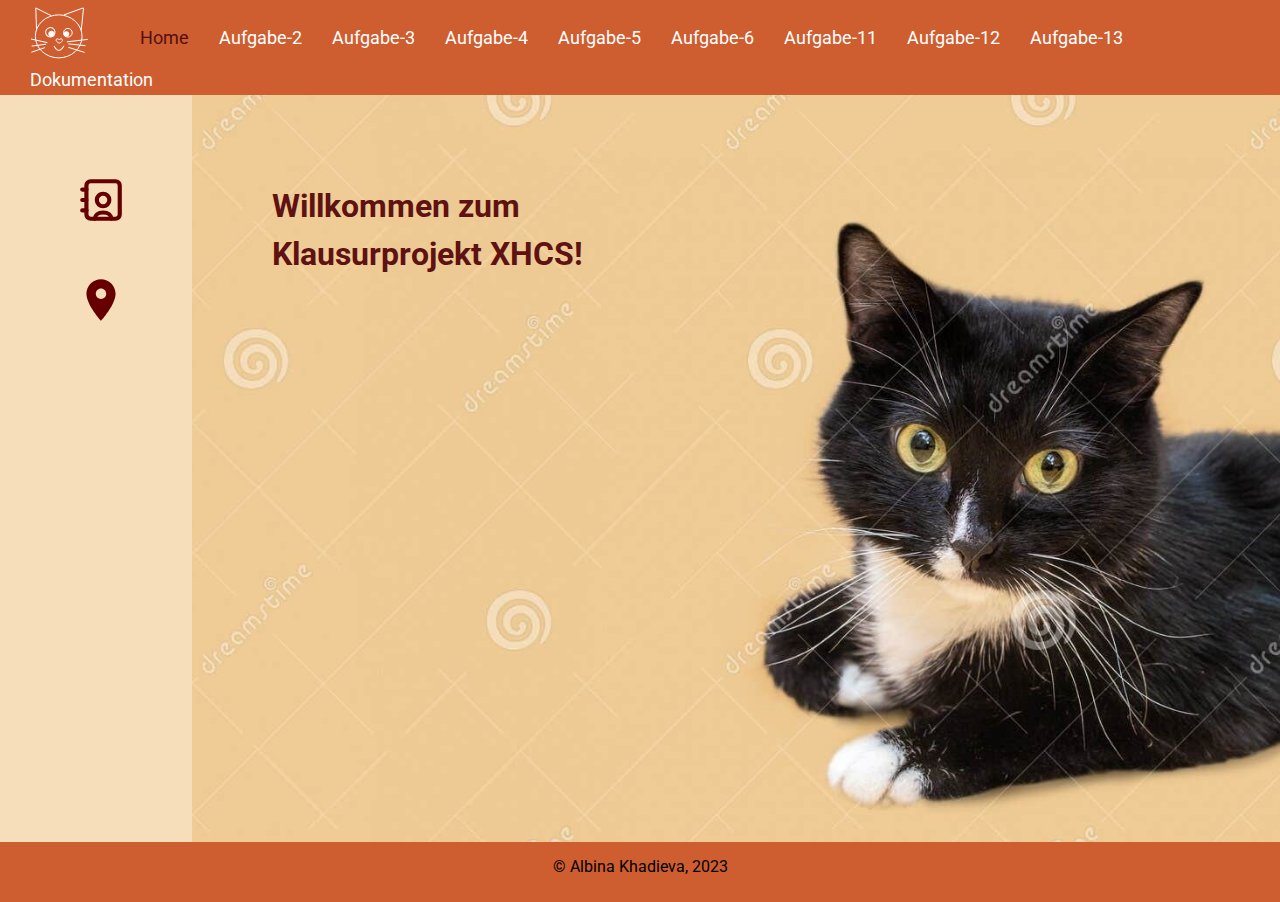
<file: index.html>
<!DOCTYPE html>
<html lang="de">
<head>
    <meta charset="UTF-8">
    <meta name="viewport" content="width=device-width, initial-scale=1.0">
    <meta name="description" content="Klausurprojekt XHCS">
    <meta name="author" content="Albina Khadieva">
    <meta name="copyright" content="Albina Khadieva">
    <meta name="keywords" content="HTML, CSS, Javascript">
    <meta name="robots" content="nofollow">
    <link rel="stylesheet" href="./css/style.css">
    <link rel="stylesheet" href="./css/home.css">
    <title>KLausurprojekt</title>
</head>
<body>
    <header>
        <div class="container header">
            <a href="index.html"><svg width="60" height="60" xmlns="http://www.w3.org/2000/svg">
                <g id="Layer_1">
                    <title>Layer 1</title>
                    <ellipse fill="none" cx="28.69863" cy="31.36974" id="svg_1" rx="23.35612" ry="21.50681" stroke="#ffffff"/>
                    <line fill="none" stroke="#ffffff" x1="33.69862" y1="9.99992" x2="53.28763" y2="2.87665" id="svg_3"/>
                    <line fill="none" x1="53.5616" y1="3.01363" x2="51.23284" y2="25.47934" id="svg_4" stroke="#ffffff"/>
                    <line fill="none" x1="21.23289" y1="10.68485" x2="5.89046" y2="3.01363" id="svg_5" stroke="#ffffff"/>
                    <line fill="none" x1="5.75347" y1="2.87665" x2="6.57539" y2="25.20537" id="svg_6" stroke="#ffffff"/>
                    <ellipse transform="rotate(-10.1246 20.3425 27.2602)" fill="none" cx="20.34249" cy="27.26016" id="svg_7" rx="4.68436" stroke="#ffffff"/>
                    <ellipse fill="none" cx="37.87671" cy="27.73961" id="svg_8" rx="4.31506" stroke="#fff"/>
                    <ellipse stroke="#ffffff" fill="#ffffff" cx="21.47947" cy="28.92711" id="svg_9" rx="2.71233" ry="2.76284"/>
                    <ellipse stroke="#fff" fill="#ffffff" cx="36.32618" cy="29.01359" id="svg_10" rx="2.52483" ry="2.32534"/>
                    <path transform="rotate(-116.624 29.3735 41.7807)" fill="none" opacity="NaN" d="m32.53575,37.38347c-11.03453,-0.31408 -4.27588,9.10843 -4.27582,8.79448" id="svg_14" stroke="#fff"/>
                    <line fill="none" stroke="#fff" x1="36.8493" y1="36.84918" x2="57.80816" y2="34.38344" id="svg_15"/>
                    <line fill="none" stroke="#fff" x1="38.35615" y1="38.90398" x2="55.4794" y2="40.68479" id="svg_16"/>
                    <line fill="none" stroke="#fff" x1="38.35615" y1="42.32863" x2="54.5205" y2="47.39711" id="svg_17"/>
                    <line fill="none" stroke="#fff" x1="17.39728" y1="37.6711" x2="0.95896" y2="33.97248" id="svg_18"/>
                    <line fill="none" stroke="#fff" x1="16.16441" y1="39.17795" x2="1.64389" y2="41.09575" id="svg_19"/>
                    <line fill="none" stroke="#fff" x1="14.93154" y1="42.6026" x2="1.36992" y2="47.26012" id="svg_20"/>
                    <path fill="none" d="m29.24247,34.8879c1.32162,-2.65504 6.49975,0 0,3.41362c-6.49975,-3.41362 -1.32162,-6.06866 0,-3.41362z" id="svg_21" stroke="#fff"/>
                    <path fill="none" stroke="#fff" opacity="undefined" d="m17.80824,17.67114" id="svg_22"/>
                </g>
            </svg></a>
            <a href="index.html" clicked>Home</a>
            <a href="links.html">Aufgabe-2</a>
            <a href="gallery.html">Aufgabe-3</a>
            <a href="multitafel.html">Aufgabe-4</a>
            <a href="schachbrett.html" >Aufgabe-5</a>
            <a href="design.html">Aufgabe-6</a>
            <a href="formating.html">Aufgabe-11</a>
            <a href="liste.html">Aufgabe-12</a>
            <a href="table.html">Aufgabe-13</a>
            <a href="dokumentation.html">Dokumentation</a>
        </div>
    </header>
    <div class="main-aside container">
    <main>
        <div class="banner_txt">
            <h1>Willkommen zum Klausurprojekt XHCS!</h1>
        </div>
    </main>
    <aside>
        <div class="contacts">
                <div id="contacts" onclick="zeigeMobile()" onmouseout="hideMobile()">
                    <img src="./bilder/contacts.svg" alt="contacts" id="contacts_img">
                </div>
                <div id="addresse" onclick="zeigeAddresse()" onmouseout="hideAddresse()">
                    <img src="./bilder/addresse.svg" alt="addresse" id="addresse_img" >
                </div>
        </div>
    </aside>
</div>
    <footer>
        <div class="container footer">
            &copy; Albina Khadieva, 2023
        </div>
    </footer>
    <script src="./js/index.js"></script>
</body>
</html>
</file>
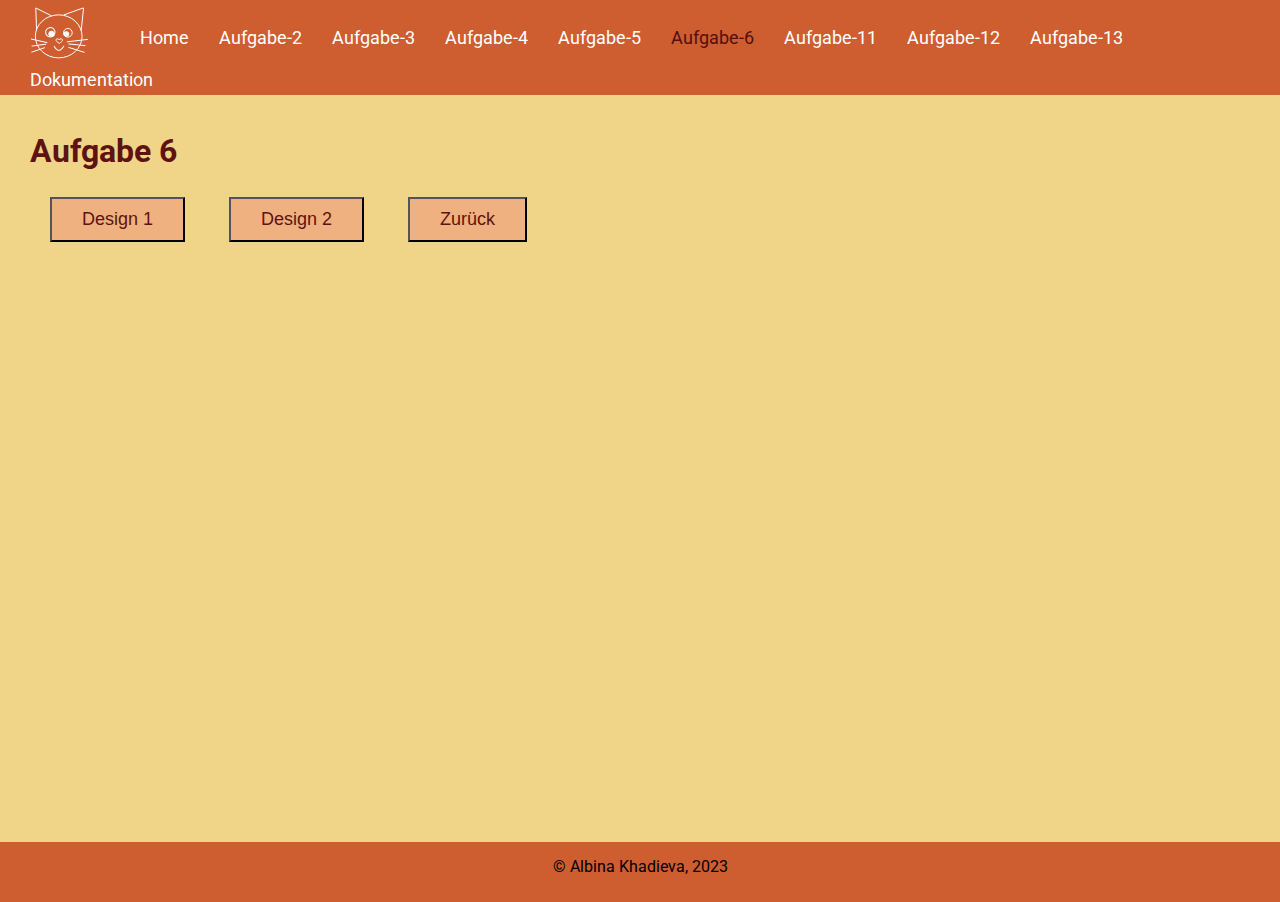
<file: design.html>
<!DOCTYPE html>
<html>
<head>
    <meta charset="UTF-8">
    <meta name="viewport" content="width=device-width, initial-scale=1.0">
    <meta name="description" content="Klausurprojekt XHCS">
    <meta name="author" content="Albina Khadieva">
    <meta name="copyright" content="Albina Khadieva">
    <meta name="keywords" content="HTML, CSS, Javascript">
    <meta name="robots" content="nofollow">
    <link rel="stylesheet" href="./css/style.css">
    <link rel="stylesheet" href="./css/design.css">
    <title>Aufgabe 6</title>
</head>
<body>
    <header>
        <div class="container header">
            <a href="index.html"><svg width="60" height="60" xmlns="http://www.w3.org/2000/svg">
                <g id="Layer_1">
                    <title>Layer 1</title>
                    <ellipse fill="none" cx="28.69863" cy="31.36974" id="svg_1" rx="23.35612" ry="21.50681" stroke="#ffffff"/>
                    <line fill="none" stroke="#ffffff" x1="33.69862" y1="9.99992" x2="53.28763" y2="2.87665" id="svg_3"/>
                    <line fill="none" x1="53.5616" y1="3.01363" x2="51.23284" y2="25.47934" id="svg_4" stroke="#ffffff"/>
                    <line fill="none" x1="21.23289" y1="10.68485" x2="5.89046" y2="3.01363" id="svg_5" stroke="#ffffff"/>
                    <line fill="none" x1="5.75347" y1="2.87665" x2="6.57539" y2="25.20537" id="svg_6" stroke="#ffffff"/>
                    <ellipse transform="rotate(-10.1246 20.3425 27.2602)" fill="none" cx="20.34249" cy="27.26016" id="svg_7" rx="4.68436" stroke="#ffffff"/>
                    <ellipse fill="none" cx="37.87671" cy="27.73961" id="svg_8" rx="4.31506" stroke="#fff"/>
                    <ellipse stroke="#ffffff" fill="#ffffff" cx="21.47947" cy="28.92711" id="svg_9" rx="2.71233" ry="2.76284"/>
                    <ellipse stroke="#fff" fill="#ffffff" cx="36.32618" cy="29.01359" id="svg_10" rx="2.52483" ry="2.32534"/>
                    <path transform="rotate(-116.624 29.3735 41.7807)" fill="none" opacity="NaN" d="m32.53575,37.38347c-11.03453,-0.31408 -4.27588,9.10843 -4.27582,8.79448" id="svg_14" stroke="#fff"/>
                    <line fill="none" stroke="#fff" x1="36.8493" y1="36.84918" x2="57.80816" y2="34.38344" id="svg_15"/>
                    <line fill="none" stroke="#fff" x1="38.35615" y1="38.90398" x2="55.4794" y2="40.68479" id="svg_16"/>
                    <line fill="none" stroke="#fff" x1="38.35615" y1="42.32863" x2="54.5205" y2="47.39711" id="svg_17"/>
                    <line fill="none" stroke="#fff" x1="17.39728" y1="37.6711" x2="0.95896" y2="33.97248" id="svg_18"/>
                    <line fill="none" stroke="#fff" x1="16.16441" y1="39.17795" x2="1.64389" y2="41.09575" id="svg_19"/>
                    <line fill="none" stroke="#fff" x1="14.93154" y1="42.6026" x2="1.36992" y2="47.26012" id="svg_20"/>
                    <path fill="none" d="m29.24247,34.8879c1.32162,-2.65504 6.49975,0 0,3.41362c-6.49975,-3.41362 -1.32162,-6.06866 0,-3.41362z" id="svg_21" stroke="#fff"/>
                    <path fill="none" stroke="#fff" opacity="undefined" d="m17.80824,17.67114" id="svg_22"/>
                </g>
            </svg></a>
            <a href="index.html" >Home</a>
            <a href="links.html">Aufgabe-2</a>
            <a href="gallery.html">Aufgabe-3</a>
            <a href="multitafel.html">Aufgabe-4</a>
            <a href="schachbrett.html" >Aufgabe-5</a>
            <a href="design.html" clicked>Aufgabe-6</a>
            <a href="formating.html">Aufgabe-11</a>
            <a href="liste.html">Aufgabe-12</a>
            <a href="table.html">Aufgabe-13</a>
            <a href="dokumentation.html">Dokumentation</a>
        </div>
    </header>
    <main>
        <div class="container">
            <h1>Aufgabe 6</h1>
            <button onclick="design1()">Design 1</button>
            <button onclick="design2()">Design 2</button>
            <button onclick="reset()">Zurück</button>  
        </div>
    </main>
    <footer>
        <div class="container">
            &copy; Albina Khadieva, 2023
        </div>
    </footer>
    <script src="./js/design.js"></script>
</body>
</html>
</file>
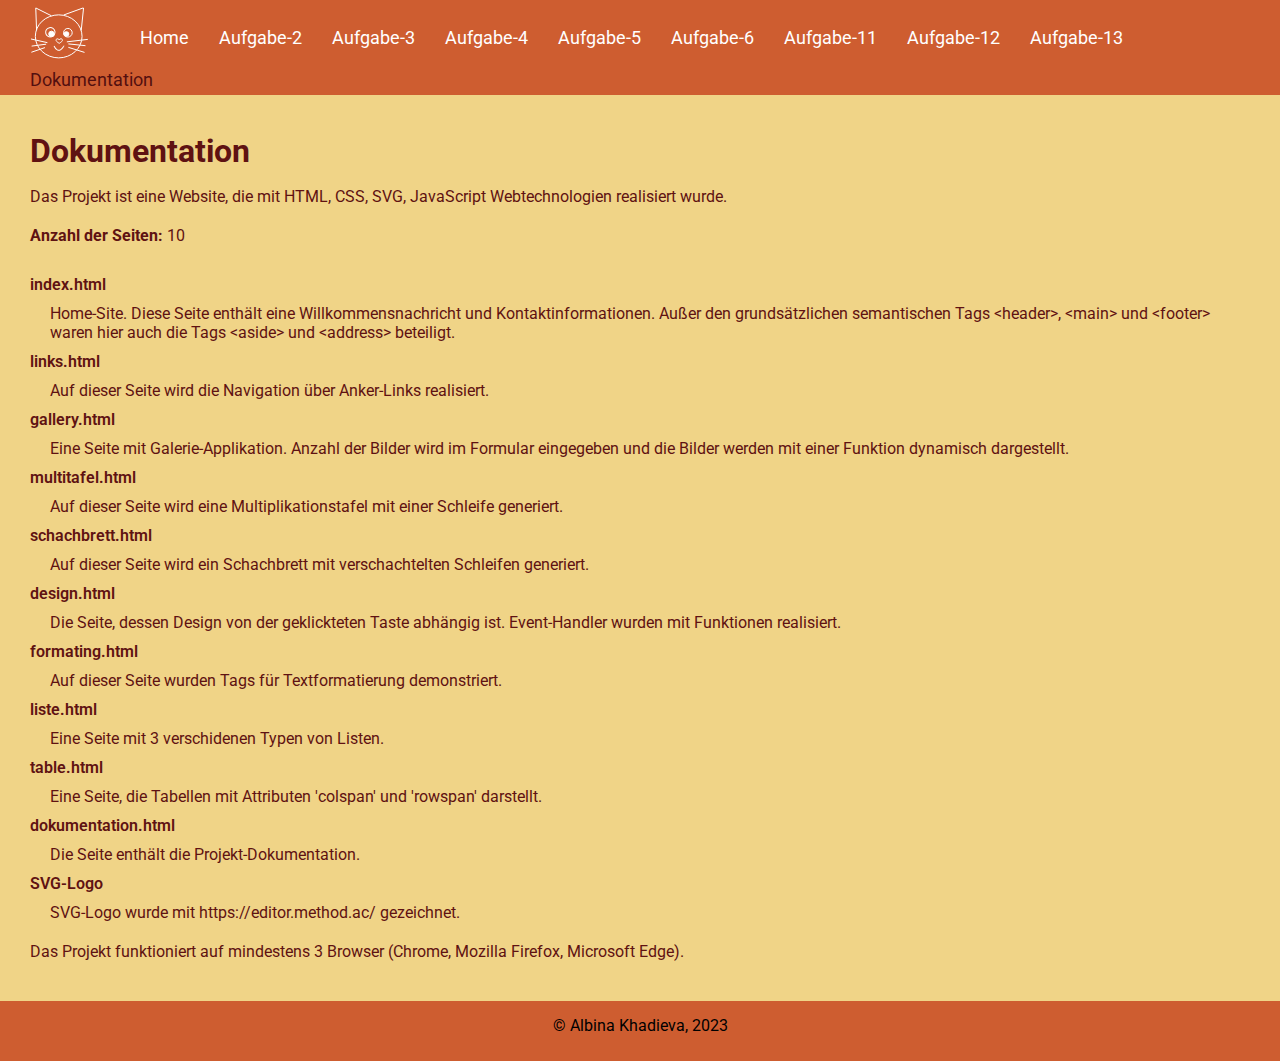
<file: dokumentation.html>
<!DOCTYPE html>
<html lang="de">
<head>
    <meta charset="UTF-8">
    <meta name="viewport" content="width=device-width, initial-scale=1.0">
    <meta name="description" content="Klausurprojekt XHCS">
    <meta name="author" content="Albina Khadieva">
    <meta name="copyright" content="Albina Khadieva">
    <meta name="keywords" content="HTML, CSS, Javascript">
    <meta name="robots" content="nofollow">
    <link rel="stylesheet" href="./css/style.css">
    <link rel="stylesheet" href="./css/doc.css">
    <title>Dokumentation</title>
</head>
<body>
    <header>
        <div class="container header">
            <a href="index.html"><svg width="60" height="60" xmlns="http://www.w3.org/2000/svg">
                <g id="Layer_1">
                    <title>Layer 1</title>
                    <ellipse fill="none" cx="28.69863" cy="31.36974" id="svg_1" rx="23.35612" ry="21.50681" stroke="#ffffff"/>
                    <line fill="none" stroke="#ffffff" x1="33.69862" y1="9.99992" x2="53.28763" y2="2.87665" id="svg_3"/>
                    <line fill="none" x1="53.5616" y1="3.01363" x2="51.23284" y2="25.47934" id="svg_4" stroke="#ffffff"/>
                    <line fill="none" x1="21.23289" y1="10.68485" x2="5.89046" y2="3.01363" id="svg_5" stroke="#ffffff"/>
                    <line fill="none" x1="5.75347" y1="2.87665" x2="6.57539" y2="25.20537" id="svg_6" stroke="#ffffff"/>
                    <ellipse transform="rotate(-10.1246 20.3425 27.2602)" fill="none" cx="20.34249" cy="27.26016" id="svg_7" rx="4.68436" stroke="#ffffff"/>
                    <ellipse fill="none" cx="37.87671" cy="27.73961" id="svg_8" rx="4.31506" stroke="#fff"/>
                    <ellipse stroke="#ffffff" fill="#ffffff" cx="21.47947" cy="28.92711" id="svg_9" rx="2.71233" ry="2.76284"/>
                    <ellipse stroke="#fff" fill="#ffffff" cx="36.32618" cy="29.01359" id="svg_10" rx="2.52483" ry="2.32534"/>
                    <path transform="rotate(-116.624 29.3735 41.7807)" fill="none" opacity="NaN" d="m32.53575,37.38347c-11.03453,-0.31408 -4.27588,9.10843 -4.27582,8.79448" id="svg_14" stroke="#fff"/>
                    <line fill="none" stroke="#fff" x1="36.8493" y1="36.84918" x2="57.80816" y2="34.38344" id="svg_15"/>
                    <line fill="none" stroke="#fff" x1="38.35615" y1="38.90398" x2="55.4794" y2="40.68479" id="svg_16"/>
                    <line fill="none" stroke="#fff" x1="38.35615" y1="42.32863" x2="54.5205" y2="47.39711" id="svg_17"/>
                    <line fill="none" stroke="#fff" x1="17.39728" y1="37.6711" x2="0.95896" y2="33.97248" id="svg_18"/>
                    <line fill="none" stroke="#fff" x1="16.16441" y1="39.17795" x2="1.64389" y2="41.09575" id="svg_19"/>
                    <line fill="none" stroke="#fff" x1="14.93154" y1="42.6026" x2="1.36992" y2="47.26012" id="svg_20"/>
                    <path fill="none" d="m29.24247,34.8879c1.32162,-2.65504 6.49975,0 0,3.41362c-6.49975,-3.41362 -1.32162,-6.06866 0,-3.41362z" id="svg_21" stroke="#fff"/>
                    <path fill="none" stroke="#fff" opacity="undefined" d="m17.80824,17.67114" id="svg_22"/>
                </g>
            </svg></a>
            <a href="index.html" >Home</a>
            <a href="links.html">Aufgabe-2</a>
            <a href="gallery.html">Aufgabe-3</a>
            <a href="multitafel.html">Aufgabe-4</a>
            <a href="schachbrett.html" >Aufgabe-5</a>
            <a href="design.html">Aufgabe-6</a>
            <a href="formating.html">Aufgabe-11</a>
            <a href="liste.html">Aufgabe-12</a>
            <a href="table.html">Aufgabe-13</a>
            <a href="dokumentation.html" clicked>Dokumentation</a>
        </div>
    </header>
    
    <main>
        <div class="container">
            <h1>Dokumentation</h1>
            <p>Das Projekt ist eine Website, die  mit HTML, CSS, SVG, JavaScript Webtechnologien realisiert wurde.</p>
            <p><b>Anzahl der Seiten:</b> 10</p>
            <dl>
                <dt>index.html </dt>
                <dd>Home-Site. Diese Seite enthält eine Willkommensnachricht und Kontaktinformationen. Außer den grundsätzlichen semantischen Tags  &lt;header&gt;,  &lt;main&gt; und  &lt;footer&gt; waren hier auch die Tags  &lt;aside&gt; und  &lt;address&gt; beteiligt.</dd>
                <dt>links.html</dt>
                <dd>Auf dieser Seite wird die Navigation über Anker-Links realisiert.</dd>
                <dt>gallery.html</dt>
                <dd>Eine Seite mit Galerie-Applikation. Anzahl der Bilder wird im Formular eingegeben und die Bilder werden mit einer Funktion dynamisch dargestellt.</dd>
                <dt>multitafel.html</dt>
                <dd>Auf dieser Seite wird eine Multiplikationstafel mit einer Schleife generiert.</dd>
                <dt>schachbrett.html</dt>
                <dd>Auf dieser Seite wird ein Schachbrett mit verschachtelten Schleifen generiert.</dd>
                <dt>design.html</dt>
                <dd>Die Seite, dessen Design von der geklickteten Taste abhängig ist. Event-Handler wurden mit Funktionen realisiert.</dd>
                <dt>formating.html</dt>
                <dd>Auf dieser Seite wurden Tags für Textformatierung demonstriert.</dd>
                <dt>liste.html</dt>
                <dd>Eine Seite mit 3 verschidenen Typen von Listen.</dd>
                <dt>table.html</dt>
                <dd>Eine Seite, die Tabellen mit Attributen 'colspan' und 'rowspan' darstellt.</dd>
                <dt>dokumentation.html</dt>
                <dd>Die Seite enthält die Projekt-Dokumentation.</dd>
                <dt>SVG-Logo</dt>
                <dd>SVG-Logo wurde mit https://editor.method.ac/ gezeichnet.</dd>
            </dl>
            <p>Das Projekt funktioniert auf mindestens 3 Browser (Chrome, Mozilla Firefox, Microsoft Edge). </p>
        </div>
    </main>
    <footer>
        <div class="container footer">
            &copy; Albina Khadieva, 2023
        </div>
    </footer>
</body>
</html>
</file>
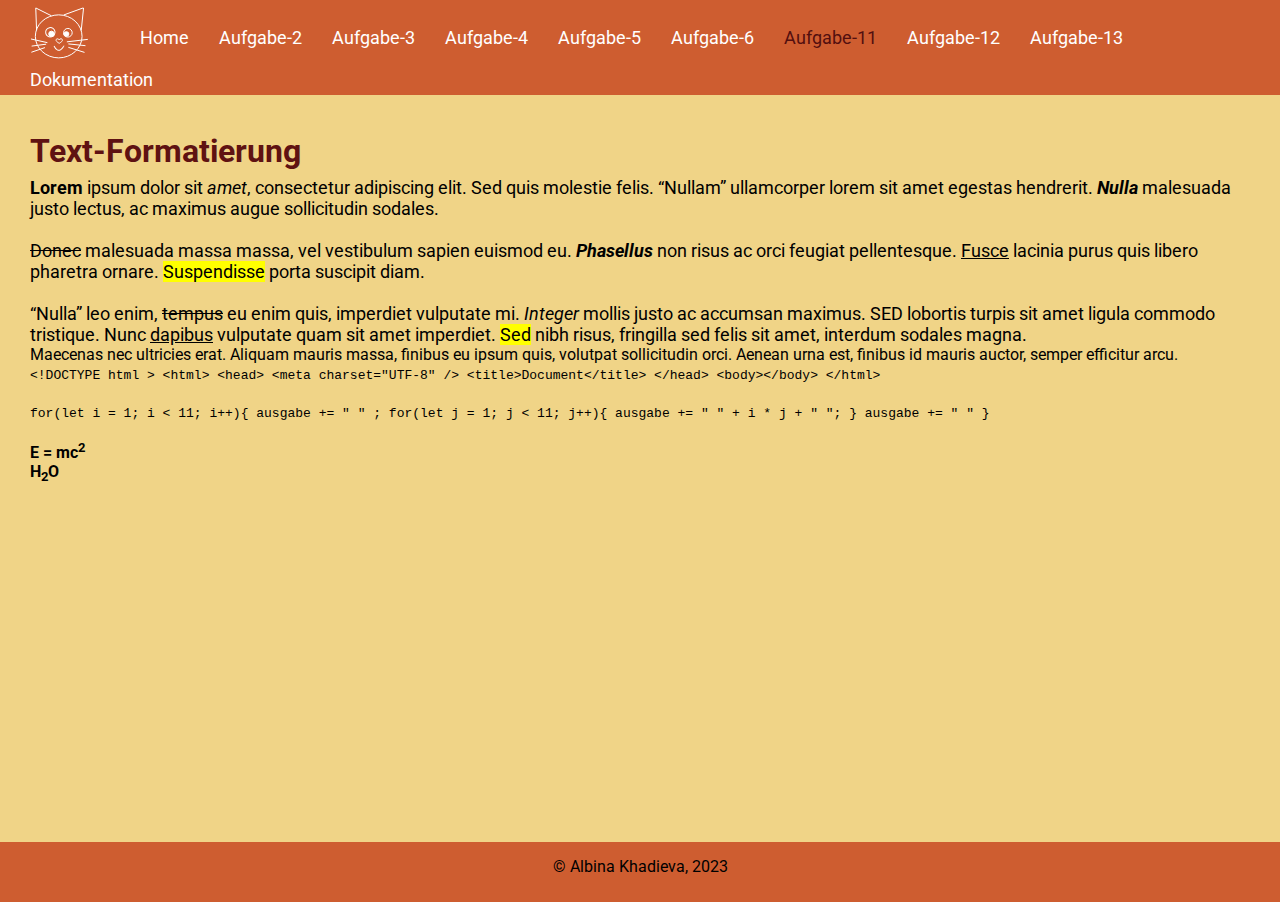
<file: formating.html>
<!DOCTYPE html>
<html>
    <head>
        <meta charset="UTF-8">
        <meta name="viewport" content="width=device-width, initial-scale=1.0">
        <meta name="description" content="Klausurprojekt XHCS">
        <meta name="author" content="Albina Khadieva">
        <meta name="copyright" content="Albina Khadieva">
        <meta name="keywords" content="HTML, CSS, Javascript">
        <meta name="robots" content="nofollow">
        <link rel="stylesheet" href="./css/formating.css" />
        <link rel="stylesheet" href="./css/style.css" />
        <title>Aufgabe-11</title>
    </head>
    <body>
        <header>
            <div class="container header">
                <a href="index.html"><svg width="60" height="60" xmlns="http://www.w3.org/2000/svg">
                    <g id="Layer_1">
                        <title>Layer 1</title>
                        <ellipse fill="none" cx="28.69863" cy="31.36974" id="svg_1" rx="23.35612" ry="21.50681" stroke="#ffffff"/>
                        <line fill="none" stroke="#ffffff" x1="33.69862" y1="9.99992" x2="53.28763" y2="2.87665" id="svg_3"/>
                        <line fill="none" x1="53.5616" y1="3.01363" x2="51.23284" y2="25.47934" id="svg_4" stroke="#ffffff"/>
                        <line fill="none" x1="21.23289" y1="10.68485" x2="5.89046" y2="3.01363" id="svg_5" stroke="#ffffff"/>
                        <line fill="none" x1="5.75347" y1="2.87665" x2="6.57539" y2="25.20537" id="svg_6" stroke="#ffffff"/>
                        <ellipse transform="rotate(-10.1246 20.3425 27.2602)" fill="none" cx="20.34249" cy="27.26016" id="svg_7" rx="4.68436" stroke="#ffffff"/>
                        <ellipse fill="none" cx="37.87671" cy="27.73961" id="svg_8" rx="4.31506" stroke="#fff"/>
                        <ellipse stroke="#ffffff" fill="#ffffff" cx="21.47947" cy="28.92711" id="svg_9" rx="2.71233" ry="2.76284"/>
                        <ellipse stroke="#fff" fill="#ffffff" cx="36.32618" cy="29.01359" id="svg_10" rx="2.52483" ry="2.32534"/>
                        <path transform="rotate(-116.624 29.3735 41.7807)" fill="none" opacity="NaN" d="m32.53575,37.38347c-11.03453,-0.31408 -4.27588,9.10843 -4.27582,8.79448" id="svg_14" stroke="#fff"/>
                        <line fill="none" stroke="#fff" x1="36.8493" y1="36.84918" x2="57.80816" y2="34.38344" id="svg_15"/>
                        <line fill="none" stroke="#fff" x1="38.35615" y1="38.90398" x2="55.4794" y2="40.68479" id="svg_16"/>
                        <line fill="none" stroke="#fff" x1="38.35615" y1="42.32863" x2="54.5205" y2="47.39711" id="svg_17"/>
                        <line fill="none" stroke="#fff" x1="17.39728" y1="37.6711" x2="0.95896" y2="33.97248" id="svg_18"/>
                        <line fill="none" stroke="#fff" x1="16.16441" y1="39.17795" x2="1.64389" y2="41.09575" id="svg_19"/>
                        <line fill="none" stroke="#fff" x1="14.93154" y1="42.6026" x2="1.36992" y2="47.26012" id="svg_20"/>
                        <path fill="none" d="m29.24247,34.8879c1.32162,-2.65504 6.49975,0 0,3.41362c-6.49975,-3.41362 -1.32162,-6.06866 0,-3.41362z" id="svg_21" stroke="#fff"/>
                        <path fill="none" stroke="#fff" opacity="undefined" d="m17.80824,17.67114" id="svg_22"/>
                    </g>
                </svg></a>
                <a href="index.html" >Home</a>
                <a href="links.html">Aufgabe-2</a>
                <a href="gallery.html">Aufgabe-3</a>
                <a href="multitafel.html">Aufgabe-4</a>
                <a href="schachbrett.html" >Aufgabe-5</a>
                <a href="design.html">Aufgabe-6</a>
                <a href="formating.html" clicked>Aufgabe-11</a>
                <a href="liste.html">Aufgabe-12</a>
                <a href="table.html">Aufgabe-13</a>
                <a href="dokumentation.html">Dokumentation</a>
            </div>
        </header>
        <main>
            <div class="container">
                <h1>Text-Formatierung</h1>
            <p id="formating__absatz">
                <strong>Lorem</strong> ipsum dolor sit <em>amet</em>,
                consectetur adipiscing elit. Sed quis molestie felis.
                <q>Nullam</q> ullamcorper lorem sit amet egestas hendrerit.
                <strong><em>Nulla</em></strong> malesuada justo lectus, ac maximus augue sollicitudin
                sodales. <br><br>
                <del>Donec</del> malesuada massa massa, vel vestibulum
                sapien euismod eu. <strong><em>Phasellus</em></strong> non risus
                ac orci feugiat pellentesque. <ins>Fusce</ins> lacinia purus
                quis libero pharetra ornare. <mark>Suspendisse</mark> porta suscipit diam.<br><br>
                <q>Nulla</q> leo enim, <del>tempus</del> eu enim quis, imperdiet
                vulputate mi. <em>Integer</em> mollis justo ac accumsan maximus.
                <abbr>SED</abbr> lobortis turpis sit amet ligula commodo
                tristique. Nunc <ins>dapibus</ins> vulputate quam sit amet
                imperdiet. <mark>Sed</mark> nibh risus, fringilla sed felis sit amet,
                interdum sodales magna.
            </p>

            <blockquote id="formating__quote">
                Maecenas nec ultricies erat. Aliquam mauris massa, finibus eu
                ipsum quis, volutpat sollicitudin orci. Aenean urna est, finibus
                id mauris auctor, semper efficitur arcu.
            </blockquote>

            <code>
                &lt;!DOCTYPE html &gt;
                    &lt;html&gt;
                &lt;head&gt;
                &lt;meta charset="UTF-8" /&gt;
                &lt;title>Document&lt;/title&gt;
                &lt;/head&gt;
                &lt;body>&lt;/body&gt;
                &lt;/html&gt;
            </code>
            <br><br>
            <code>
                for(let i = 1; i < 11; i++){ ausgabe += "
                <tr>
                    " ; for(let j = 1; j < 11; j++){ ausgabe += "
                    <td>" + i * j + "</td>
                    "; } ausgabe += "
                </tr>
                " }
            </code>
            <br><br>
            <div>
                <b>E = mc<sup>2</sup></b><br>
                <b>H<sub>2</sub>O</b>
            </div>
        </div>
        </main>
        <footer>
            <div class="container">
                &copy; Albina Khadieva, 2023
            </div>
        </footer>
    </body>
</html>
</file>
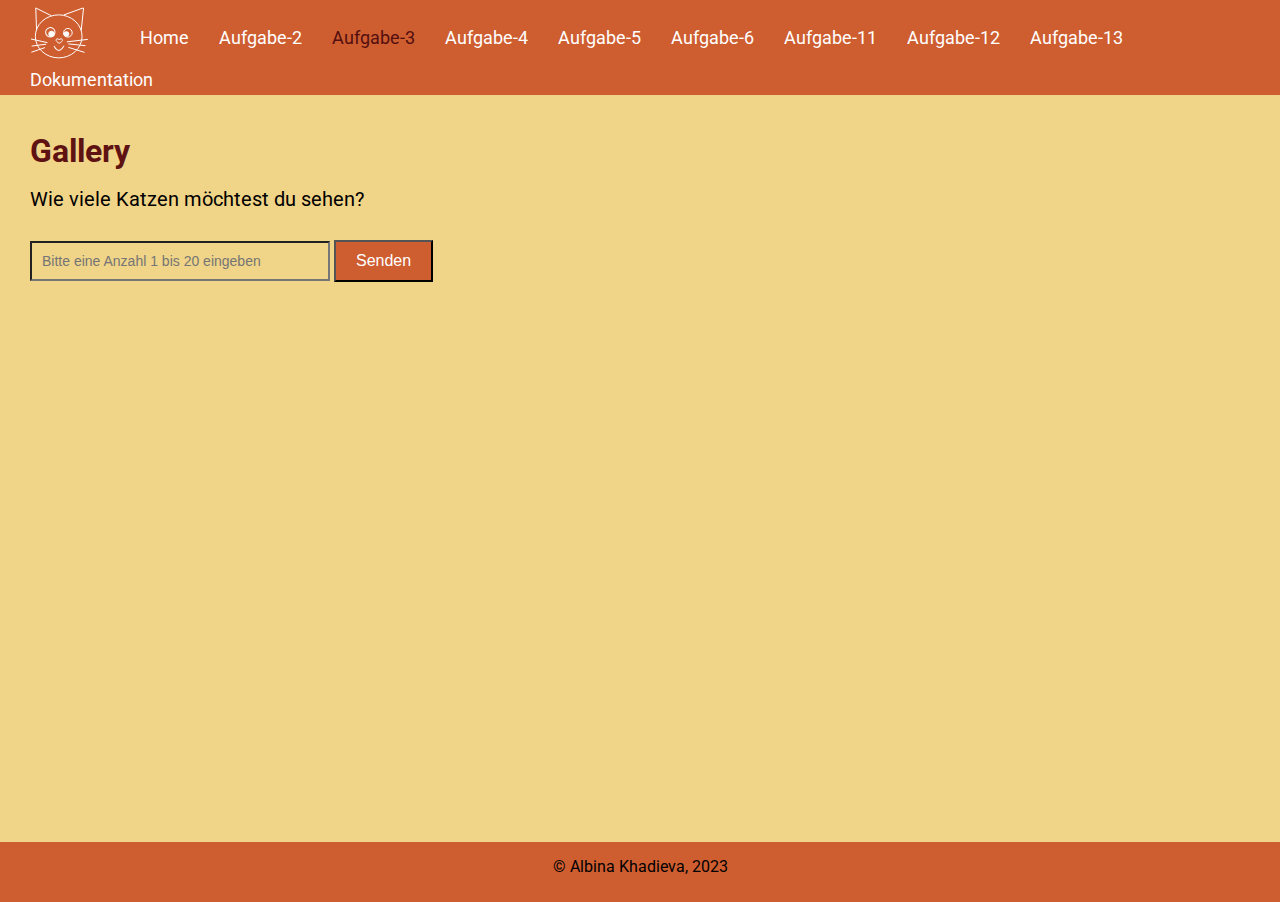
<file: gallery.html>
<!DOCTYPE html>
<html>
<head>
    <meta charset="UTF-8">
    <meta name="viewport" content="width=device-width, initial-scale=1.0">
    <meta name="description" content="Klausurprojekt XHCS">
    <meta name="author" content="Albina Khadieva">
    <meta name="copyright" content="Albina Khadieva">
    <meta name="keywords" content="HTML, CSS, Javascript">
    <meta name="robots" content="nofollow">
    <link rel="stylesheet" href="./css/gallery.css">
    <link rel="stylesheet" href="./css/style.css" >
    <title>Aufgabe 3</title>
</head>
<body>
    <header>
        <div class="container header">
            <a href="index.html"><svg width="60" height="60" xmlns="http://www.w3.org/2000/svg">
                <g id="Layer_1">
                    <title>Layer 1</title>
                    <ellipse fill="none" cx="28.69863" cy="31.36974" id="svg_1" rx="23.35612" ry="21.50681" stroke="#ffffff"/>
                    <line fill="none" stroke="#ffffff" x1="33.69862" y1="9.99992" x2="53.28763" y2="2.87665" id="svg_3"/>
                    <line fill="none" x1="53.5616" y1="3.01363" x2="51.23284" y2="25.47934" id="svg_4" stroke="#ffffff"/>
                    <line fill="none" x1="21.23289" y1="10.68485" x2="5.89046" y2="3.01363" id="svg_5" stroke="#ffffff"/>
                    <line fill="none" x1="5.75347" y1="2.87665" x2="6.57539" y2="25.20537" id="svg_6" stroke="#ffffff"/>
                    <ellipse transform="rotate(-10.1246 20.3425 27.2602)" fill="none" cx="20.34249" cy="27.26016" id="svg_7" rx="4.68436" stroke="#ffffff"/>
                    <ellipse fill="none" cx="37.87671" cy="27.73961" id="svg_8" rx="4.31506" stroke="#fff"/>
                    <ellipse stroke="#ffffff" fill="#ffffff" cx="21.47947" cy="28.92711" id="svg_9" rx="2.71233" ry="2.76284"/>
                    <ellipse stroke="#fff" fill="#ffffff" cx="36.32618" cy="29.01359" id="svg_10" rx="2.52483" ry="2.32534"/>
                    <path transform="rotate(-116.624 29.3735 41.7807)" fill="none" opacity="NaN" d="m32.53575,37.38347c-11.03453,-0.31408 -4.27588,9.10843 -4.27582,8.79448" id="svg_14" stroke="#fff"/>
                    <line fill="none" stroke="#fff" x1="36.8493" y1="36.84918" x2="57.80816" y2="34.38344" id="svg_15"/>
                    <line fill="none" stroke="#fff" x1="38.35615" y1="38.90398" x2="55.4794" y2="40.68479" id="svg_16"/>
                    <line fill="none" stroke="#fff" x1="38.35615" y1="42.32863" x2="54.5205" y2="47.39711" id="svg_17"/>
                    <line fill="none" stroke="#fff" x1="17.39728" y1="37.6711" x2="0.95896" y2="33.97248" id="svg_18"/>
                    <line fill="none" stroke="#fff" x1="16.16441" y1="39.17795" x2="1.64389" y2="41.09575" id="svg_19"/>
                    <line fill="none" stroke="#fff" x1="14.93154" y1="42.6026" x2="1.36992" y2="47.26012" id="svg_20"/>
                    <path fill="none" d="m29.24247,34.8879c1.32162,-2.65504 6.49975,0 0,3.41362c-6.49975,-3.41362 -1.32162,-6.06866 0,-3.41362z" id="svg_21" stroke="#fff"/>
                    <path fill="none" stroke="#fff" opacity="undefined" d="m17.80824,17.67114" id="svg_22"/>
                </g>
            </svg></a>
            <a href="index.html" >Home</a>
            <a href="links.html">Aufgabe-2</a>
            <a href="gallery.html" clicked>Aufgabe-3</a>
            <a href="multitafel.html">Aufgabe-4</a>
            <a href="schachbrett.html" >Aufgabe-5</a>
            <a href="design.html">Aufgabe-6</a>
            <a href="formating.html">Aufgabe-11</a>
            <a href="liste.html">Aufgabe-12</a>
            <a href="table.html">Aufgabe-13</a>
            <a href="dokumentation.html">Dokumentation</a>
        </div>
    </header>
    <main>
        <div class="container">
            <h1>Gallery</h1>
            <form action="#" method="post">
                <label for="anzahl">Wie viele Katzen möchtest du sehen?</label><br>
                <input type="number" max="20" min="1" placeholder="Bitte eine Anzahl 1 bis 20 eingeben" id="anzahl" >
                <input type="submit" id="submit" value="Senden">
            </form>
            <div class="gallery">
        
            </div>
        </div>
    </main>
    <footer>
        <div class="container">
            &copy; Albina Khadieva, 2023
        </div>
    </footer>
    <script src="./js/gallery.js"></script>
</body>
</html>
</file>
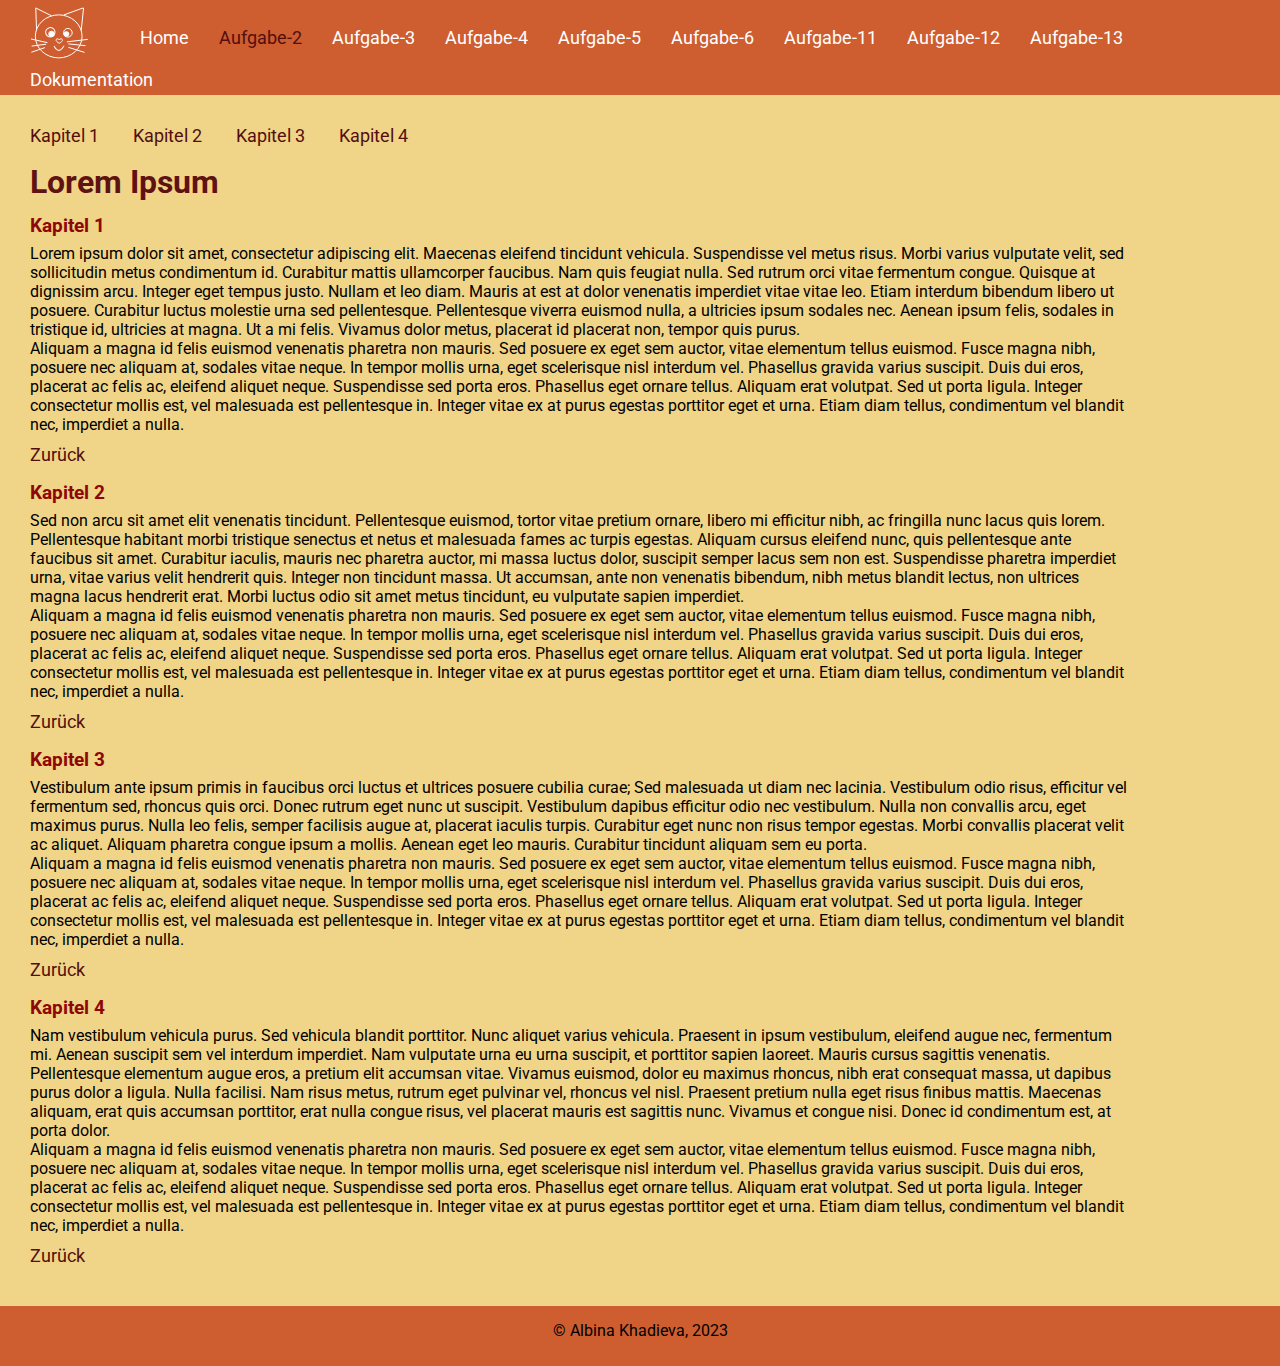
<file: links.html>
<!DOCTYPE html>
<html>
    <head>
        <meta charset="UTF-8">
        <meta name="viewport" content="width=device-width, initial-scale=1.0">
        <meta name="description" content="Klausurprojekt XHCS">
        <meta name="author" content="Albina Khadieva">
        <meta name="copyright" content="Albina Khadieva">
        <meta name="keywords" content="HTML, CSS, Javascript">
        <meta name="robots" content="nofollow">
        <link rel="stylesheet" href="./css/style.css">
        <link rel="stylesheet" href="./css/links.css">
        <title>Projekt 2</title>
    </head>
    <body>
        <header>
            <div class="container header">
                <a href="index.html"><svg width="60" height="60" xmlns="http://www.w3.org/2000/svg">
                    <g id="Layer_1">
                        <title>Layer 1</title>
                        <ellipse fill="none" cx="28.69863" cy="31.36974" id="svg_1" rx="23.35612" ry="21.50681" stroke="#ffffff"/>
                        <line fill="none" stroke="#ffffff" x1="33.69862" y1="9.99992" x2="53.28763" y2="2.87665" id="svg_3"/>
                        <line fill="none" x1="53.5616" y1="3.01363" x2="51.23284" y2="25.47934" id="svg_4" stroke="#ffffff"/>
                        <line fill="none" x1="21.23289" y1="10.68485" x2="5.89046" y2="3.01363" id="svg_5" stroke="#ffffff"/>
                        <line fill="none" x1="5.75347" y1="2.87665" x2="6.57539" y2="25.20537" id="svg_6" stroke="#ffffff"/>
                        <ellipse transform="rotate(-10.1246 20.3425 27.2602)" fill="none" cx="20.34249" cy="27.26016" id="svg_7" rx="4.68436" stroke="#ffffff"/>
                        <ellipse fill="none" cx="37.87671" cy="27.73961" id="svg_8" rx="4.31506" stroke="#fff"/>
                        <ellipse stroke="#ffffff" fill="#ffffff" cx="21.47947" cy="28.92711" id="svg_9" rx="2.71233" ry="2.76284"/>
                        <ellipse stroke="#fff" fill="#ffffff" cx="36.32618" cy="29.01359" id="svg_10" rx="2.52483" ry="2.32534"/>
                        <path transform="rotate(-116.624 29.3735 41.7807)" fill="none" opacity="NaN" d="m32.53575,37.38347c-11.03453,-0.31408 -4.27588,9.10843 -4.27582,8.79448" id="svg_14" stroke="#fff"/>
                        <line fill="none" stroke="#fff" x1="36.8493" y1="36.84918" x2="57.80816" y2="34.38344" id="svg_15"/>
                        <line fill="none" stroke="#fff" x1="38.35615" y1="38.90398" x2="55.4794" y2="40.68479" id="svg_16"/>
                        <line fill="none" stroke="#fff" x1="38.35615" y1="42.32863" x2="54.5205" y2="47.39711" id="svg_17"/>
                        <line fill="none" stroke="#fff" x1="17.39728" y1="37.6711" x2="0.95896" y2="33.97248" id="svg_18"/>
                        <line fill="none" stroke="#fff" x1="16.16441" y1="39.17795" x2="1.64389" y2="41.09575" id="svg_19"/>
                        <line fill="none" stroke="#fff" x1="14.93154" y1="42.6026" x2="1.36992" y2="47.26012" id="svg_20"/>
                        <path fill="none" d="m29.24247,34.8879c1.32162,-2.65504 6.49975,0 0,3.41362c-6.49975,-3.41362 -1.32162,-6.06866 0,-3.41362z" id="svg_21" stroke="#fff"/>
                        <path fill="none" stroke="#fff" opacity="undefined" d="m17.80824,17.67114" id="svg_22"/>
                    </g>
                </svg></a>
                <a href="index.html" >Home</a>
                <a href="links.html" clicked>Aufgabe-2</a>
                <a href="gallery.html">Aufgabe-3</a>
                <a href="multitafel.html">Aufgabe-4</a>
                <a href="schachbrett.html" >Aufgabe-5</a>
                <a href="design.html">Aufgabe-6</a>
                <a href="formating.html">Aufgabe-11</a>
                <a href="liste.html">Aufgabe-12</a>
                <a href="table.html">Aufgabe-13</a>
                <a href="dokumentation.html">Dokumentation</a>
            </div>
        </header>
        <main>
        <nav id="nav">
            <a href="#absatz1">Kapitel 1</a>
            <a href="#absatz2">Kapitel 2</a>
            <a href="#absatz3">Kapitel 3 </a>
            <a href="#absatz4">Kapitel 4 </a>
        </nav>
        <div class="container">
        <h1>Lorem Ipsum</h1>
        <div class="absatz" id="absatz1">
            <h3>Kapitel 1</h3>
            <p>
                Lorem ipsum dolor sit amet, consectetur adipiscing elit.
                Maecenas eleifend tincidunt vehicula. Suspendisse vel metus
                risus. Morbi varius vulputate velit, sed sollicitudin metus
                condimentum id. Curabitur mattis ullamcorper faucibus. Nam quis
                feugiat nulla. Sed rutrum orci vitae fermentum congue. Quisque
                at dignissim arcu. Integer eget tempus justo. Nullam et leo
                diam. Mauris at est at dolor venenatis imperdiet vitae vitae
                leo. Etiam interdum bibendum libero ut posuere. Curabitur luctus
                molestie urna sed pellentesque. Pellentesque viverra euismod
                nulla, a ultricies ipsum sodales nec. Aenean ipsum felis,
                sodales in tristique id, ultricies at magna. Ut a mi felis.
                Vivamus dolor metus, placerat id placerat non, tempor quis
                purus.
            </p>
            <p>
                Aliquam a magna id felis euismod venenatis pharetra non mauris.
                Sed posuere ex eget sem auctor, vitae elementum tellus euismod.
                Fusce magna nibh, posuere nec aliquam at, sodales vitae neque.
                In tempor mollis urna, eget scelerisque nisl interdum vel.
                Phasellus gravida varius suscipit. Duis dui eros, placerat ac
                felis ac, eleifend aliquet neque. Suspendisse sed porta eros.
                Phasellus eget ornare tellus. Aliquam erat volutpat. Sed ut
                porta ligula. Integer consectetur mollis est, vel malesuada est
                pellentesque in. Integer vitae ex at purus egestas porttitor
                eget et urna. Etiam diam tellus, condimentum vel blandit nec,
                imperdiet a nulla.
            </p>
            <a href="#nav">Zurück</a>
        </div>
        <div class="absatz" id="absatz2">
            <h3>Kapitel 2</h3>
            <p>
                Sed non arcu sit amet elit venenatis tincidunt. Pellentesque
                euismod, tortor vitae pretium ornare, libero mi efficitur nibh,
                ac fringilla nunc lacus quis lorem. Pellentesque habitant morbi
                tristique senectus et netus et malesuada fames ac turpis
                egestas. Aliquam cursus eleifend nunc, quis pellentesque ante
                faucibus sit amet. Curabitur iaculis, mauris nec pharetra
                auctor, mi massa luctus dolor, suscipit semper lacus sem non
                est. Suspendisse pharetra imperdiet urna, vitae varius velit
                hendrerit quis. Integer non tincidunt massa. Ut accumsan, ante
                non venenatis bibendum, nibh metus blandit lectus, non ultrices
                magna lacus hendrerit erat. Morbi luctus odio sit amet metus
                tincidunt, eu vulputate sapien imperdiet.
            </p>
            <p>
                Aliquam a magna id felis euismod venenatis pharetra non mauris.
                Sed posuere ex eget sem auctor, vitae elementum tellus euismod.
                Fusce magna nibh, posuere nec aliquam at, sodales vitae neque.
                In tempor mollis urna, eget scelerisque nisl interdum vel.
                Phasellus gravida varius suscipit. Duis dui eros, placerat ac
                felis ac, eleifend aliquet neque. Suspendisse sed porta eros.
                Phasellus eget ornare tellus. Aliquam erat volutpat. Sed ut
                porta ligula. Integer consectetur mollis est, vel malesuada est
                pellentesque in. Integer vitae ex at purus egestas porttitor
                eget et urna. Etiam diam tellus, condimentum vel blandit nec,
                imperdiet a nulla.
            </p>
            <a href="#nav">Zurück</a>
        </div>
        <div class="absatz" id="absatz3">
            <h3>Kapitel 3</h3>
            <p>
                Vestibulum ante ipsum primis in faucibus orci luctus et ultrices
                posuere cubilia curae; Sed malesuada ut diam nec lacinia.
                Vestibulum odio risus, efficitur vel fermentum sed, rhoncus quis
                orci. Donec rutrum eget nunc ut suscipit. Vestibulum dapibus
                efficitur odio nec vestibulum. Nulla non convallis arcu, eget
                maximus purus. Nulla leo felis, semper facilisis augue at,
                placerat iaculis turpis. Curabitur eget nunc non risus tempor
                egestas. Morbi convallis placerat velit ac aliquet. Aliquam
                pharetra congue ipsum a mollis. Aenean eget leo mauris.
                Curabitur tincidunt aliquam sem eu porta.
            </p>
            <p>
                Aliquam a magna id felis euismod venenatis pharetra non mauris.
                Sed posuere ex eget sem auctor, vitae elementum tellus euismod.
                Fusce magna nibh, posuere nec aliquam at, sodales vitae neque.
                In tempor mollis urna, eget scelerisque nisl interdum vel.
                Phasellus gravida varius suscipit. Duis dui eros, placerat ac
                felis ac, eleifend aliquet neque. Suspendisse sed porta eros.
                Phasellus eget ornare tellus. Aliquam erat volutpat. Sed ut
                porta ligula. Integer consectetur mollis est, vel malesuada est
                pellentesque in. Integer vitae ex at purus egestas porttitor
                eget et urna. Etiam diam tellus, condimentum vel blandit nec,
                imperdiet a nulla.
            </p>
            <a href="#nav">Zurück</a>
        </div>
        <div class="absatz" id="absatz4">
            <h3>Kapitel 4</h3>
            <p>
                Nam vestibulum vehicula purus. Sed vehicula blandit porttitor.
                Nunc aliquet varius vehicula. Praesent in ipsum vestibulum,
                eleifend augue nec, fermentum mi. Aenean suscipit sem vel
                interdum imperdiet. Nam vulputate urna eu urna suscipit, et
                porttitor sapien laoreet. Mauris cursus sagittis venenatis.
                Pellentesque elementum augue eros, a pretium elit accumsan
                vitae. Vivamus euismod, dolor eu maximus rhoncus, nibh erat
                consequat massa, ut dapibus purus dolor a ligula. Nulla
                facilisi. Nam risus metus, rutrum eget pulvinar vel, rhoncus vel
                nisl. Praesent pretium nulla eget risus finibus mattis. Maecenas
                aliquam, erat quis accumsan porttitor, erat nulla congue risus,
                vel placerat mauris est sagittis nunc. Vivamus et congue nisi.
                Donec id condimentum est, at porta dolor.
            </p>
            <p>
                Aliquam a magna id felis euismod venenatis pharetra non mauris.
                Sed posuere ex eget sem auctor, vitae elementum tellus euismod.
                Fusce magna nibh, posuere nec aliquam at, sodales vitae neque.
                In tempor mollis urna, eget scelerisque nisl interdum vel.
                Phasellus gravida varius suscipit. Duis dui eros, placerat ac
                felis ac, eleifend aliquet neque. Suspendisse sed porta eros.
                Phasellus eget ornare tellus. Aliquam erat volutpat. Sed ut
                porta ligula. Integer consectetur mollis est, vel malesuada est
                pellentesque in. Integer vitae ex at purus egestas porttitor
                eget et urna. Etiam diam tellus, condimentum vel blandit nec,
                imperdiet a nulla.
            </p>
            <a href="#nav">Zurück</a>
        </div>
    </div>
    </main>
    <footer>
        <div class="container">
            &copy; Albina Khadieva, 2023
        </div>
    </footer>
    </body>
</html>
</file>
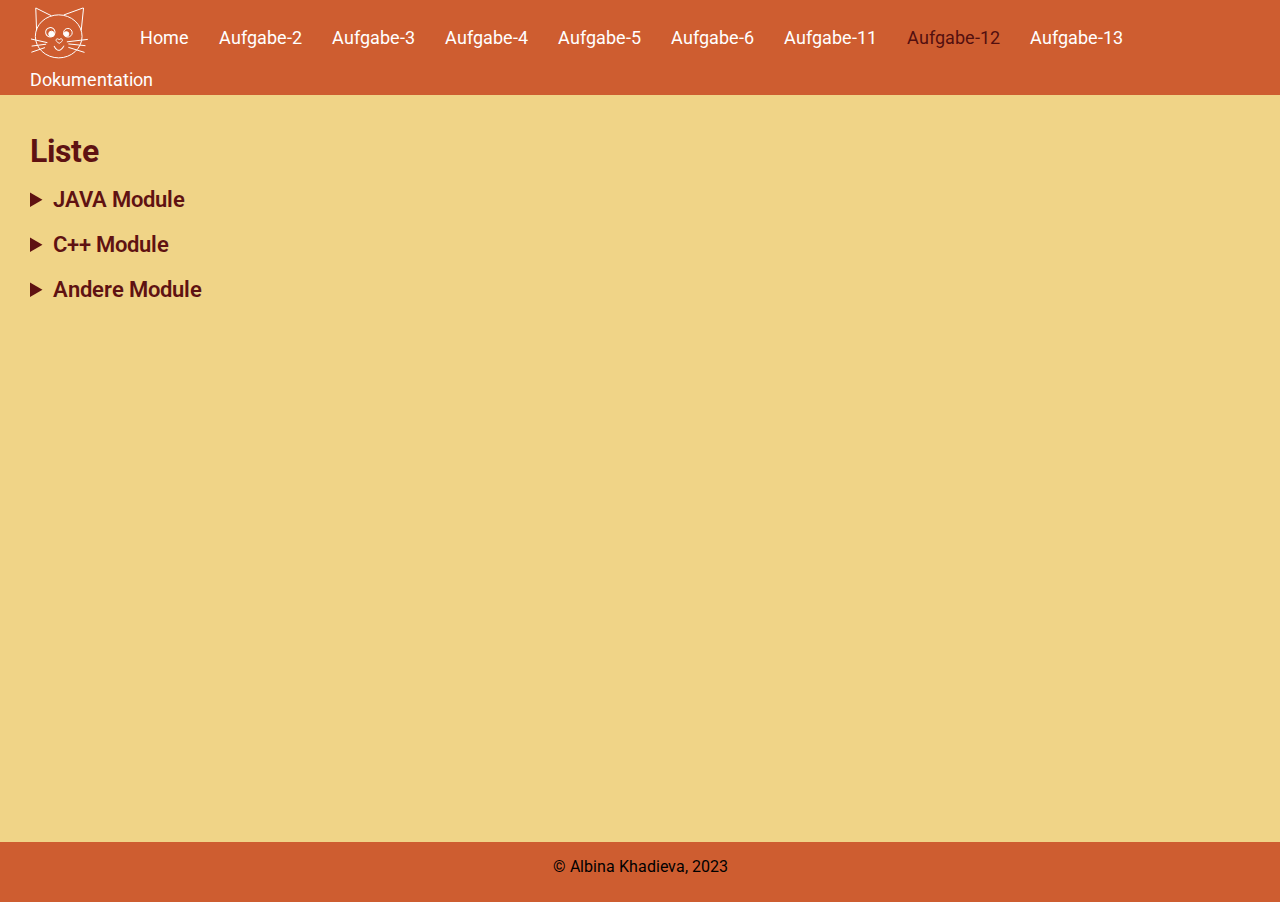
<file: liste.html>
<!DOCTYPE html>
<html>
<head>
    <meta charset="UTF-8">
    <meta name="viewport" content="width=device-width, initial-scale=1.0">
    <meta name="description" content="Klausurprojekt XHCS">
    <meta name="author" content="Albina Khadieva">
    <meta name="copyright" content="Albina Khadieva">
    <meta name="keywords" content="HTML, CSS, Javascript">
    <meta name="robots" content="nofollow">
    <link rel="stylesheet" href="./css/style.css">
    <link rel="stylesheet" href="./css/liste.css">
    <title>Lists</title>
</head>
<body>
    <header>
        <div class="container header">
            <a href="index.html"><svg width="60" height="60" xmlns="http://www.w3.org/2000/svg">
                <g id="Layer_1">
                    <title>Layer 1</title>
                    <ellipse fill="none" cx="28.69863" cy="31.36974" id="svg_1" rx="23.35612" ry="21.50681" stroke="#ffffff"/>
                    <line fill="none" stroke="#ffffff" x1="33.69862" y1="9.99992" x2="53.28763" y2="2.87665" id="svg_3"/>
                    <line fill="none" x1="53.5616" y1="3.01363" x2="51.23284" y2="25.47934" id="svg_4" stroke="#ffffff"/>
                    <line fill="none" x1="21.23289" y1="10.68485" x2="5.89046" y2="3.01363" id="svg_5" stroke="#ffffff"/>
                    <line fill="none" x1="5.75347" y1="2.87665" x2="6.57539" y2="25.20537" id="svg_6" stroke="#ffffff"/>
                    <ellipse transform="rotate(-10.1246 20.3425 27.2602)" fill="none" cx="20.34249" cy="27.26016" id="svg_7" rx="4.68436" stroke="#ffffff"/>
                    <ellipse fill="none" cx="37.87671" cy="27.73961" id="svg_8" rx="4.31506" stroke="#fff"/>
                    <ellipse stroke="#ffffff" fill="#ffffff" cx="21.47947" cy="28.92711" id="svg_9" rx="2.71233" ry="2.76284"/>
                    <ellipse stroke="#fff" fill="#ffffff" cx="36.32618" cy="29.01359" id="svg_10" rx="2.52483" ry="2.32534"/>
                    <path transform="rotate(-116.624 29.3735 41.7807)" fill="none" opacity="NaN" d="m32.53575,37.38347c-11.03453,-0.31408 -4.27588,9.10843 -4.27582,8.79448" id="svg_14" stroke="#fff"/>
                    <line fill="none" stroke="#fff" x1="36.8493" y1="36.84918" x2="57.80816" y2="34.38344" id="svg_15"/>
                    <line fill="none" stroke="#fff" x1="38.35615" y1="38.90398" x2="55.4794" y2="40.68479" id="svg_16"/>
                    <line fill="none" stroke="#fff" x1="38.35615" y1="42.32863" x2="54.5205" y2="47.39711" id="svg_17"/>
                    <line fill="none" stroke="#fff" x1="17.39728" y1="37.6711" x2="0.95896" y2="33.97248" id="svg_18"/>
                    <line fill="none" stroke="#fff" x1="16.16441" y1="39.17795" x2="1.64389" y2="41.09575" id="svg_19"/>
                    <line fill="none" stroke="#fff" x1="14.93154" y1="42.6026" x2="1.36992" y2="47.26012" id="svg_20"/>
                    <path fill="none" d="m29.24247,34.8879c1.32162,-2.65504 6.49975,0 0,3.41362c-6.49975,-3.41362 -1.32162,-6.06866 0,-3.41362z" id="svg_21" stroke="#fff"/>
                    <path fill="none" stroke="#fff" opacity="undefined" d="m17.80824,17.67114" id="svg_22"/>
                </g>
            </svg></a>
            <a href="index.html" >Home</a>
            <a href="links.html">Aufgabe-2</a>
            <a href="gallery.html">Aufgabe-3</a>
            <a href="multitafel.html">Aufgabe-4</a>
            <a href="schachbrett.html" >Aufgabe-5</a>
            <a href="design.html">Aufgabe-6</a>
            <a href="formating.html">Aufgabe-11</a>
            <a href="liste.html" clicked>Aufgabe-12</a>
            <a href="table.html">Aufgabe-13</a>
            <a href="dokumentation.html">Dokumentation</a>
        </div>
    </header>
    <main>
        <div class="container">
        <h1>Liste</h1>
        <details>
            <summary>JAVA Module</summary>
            <ul>
                <li>JAV1 Java Plattform und Generics</li>
                <li>JAV2 Datentypen, Typisierung, Variablen	</li>
                <li>JAV3 Java - Klassen, Objekte und Exceptions	</li>
                <li>JAV4 Vorbereitung auf die OCA-Zertifizierung	</li>
            </ul>
        </details>
        
        <details>
            <summary>C++ Module</summary>
        <ol>
            <li>CPP1 Programmieren mit C++ - Grundlagen	</li>
            <li>CPP2 Programmieren mit C++ - Aufbaukurs	</li>
            <li>CPP3 Programmieren mit C++ - GUI-Programmierung	</li>
            <li>CPP4 Programmieren mit C++ - Ereignisbasierter Programmablauf</li>
        </ol>
        </details>
        <details>
            <summary>Andere Module</summary>
        <dl>
            <dt>XHCS </dt>
            <dd>- Webdesign mit HTML5</dd>
            <dt>UIUX UI/UX-Design</dt>
            <dd>- Eine Einführung in Website-Konzeption & Usability</dd>
            <dt>JAJQ </dt>
            <dd>- JavaScript Framework jQuery</dd>
            <dt>CMS1</dt>
            <dd>- Content Management mit TYPO3 - Grundlagen</dd>
        </dl>
        </details>
    </div>
    </main>
    <footer>
        <div class="container">
            &copy; Albina Khadieva, 2023
        </div>
    </footer>
</body>
</html>
</file>
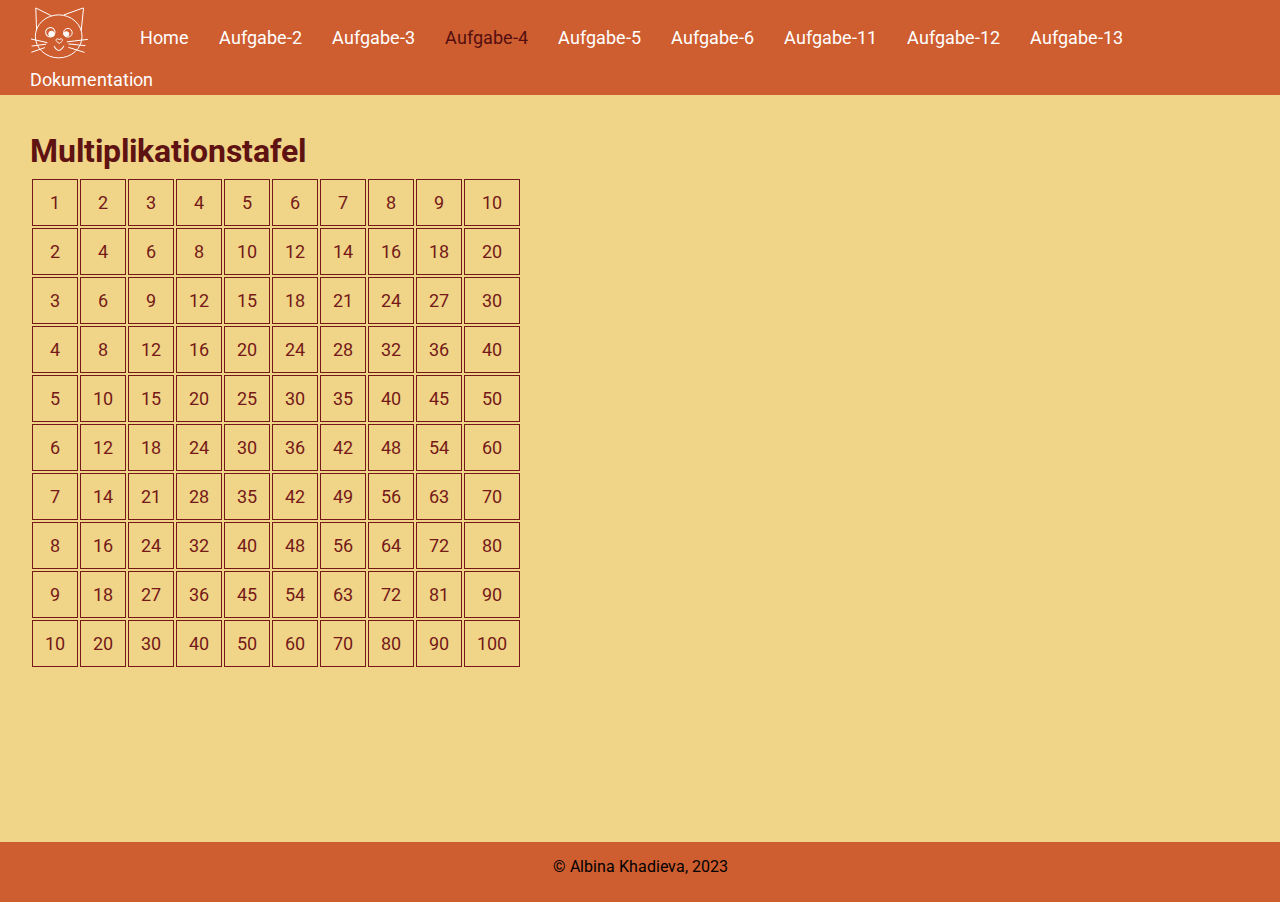
<file: multitafel.html>
<!DOCTYPE html>
<html>
<head>
    <meta charset="UTF-8">
    <meta name="viewport" content="width=device-width, initial-scale=1.0">
    <meta name="description" content="Klausurprojekt XHCS">
    <meta name="author" content="Albina Khadieva">
    <meta name="copyright" content="Albina Khadieva">
    <meta name="keywords" content="HTML, CSS, Javascript">
    <meta name="robots" content="nofollow">
    <link rel="stylesheet" href="./css/style.css">
    <link rel="stylesheet" href="./css/multitafel.css">
    <title>Aufgabe 4</title>
</head>
<body>
    <header>
        <div class="container header">
            <a href="index.html"><svg width="60" height="60" xmlns="http://www.w3.org/2000/svg">
                <g id="Layer_1">
                    <title>Layer 1</title>
                    <ellipse fill="none" cx="28.69863" cy="31.36974" id="svg_1" rx="23.35612" ry="21.50681" stroke="#ffffff"/>
                    <line fill="none" stroke="#ffffff" x1="33.69862" y1="9.99992" x2="53.28763" y2="2.87665" id="svg_3"/>
                    <line fill="none" x1="53.5616" y1="3.01363" x2="51.23284" y2="25.47934" id="svg_4" stroke="#ffffff"/>
                    <line fill="none" x1="21.23289" y1="10.68485" x2="5.89046" y2="3.01363" id="svg_5" stroke="#ffffff"/>
                    <line fill="none" x1="5.75347" y1="2.87665" x2="6.57539" y2="25.20537" id="svg_6" stroke="#ffffff"/>
                    <ellipse transform="rotate(-10.1246 20.3425 27.2602)" fill="none" cx="20.34249" cy="27.26016" id="svg_7" rx="4.68436" stroke="#ffffff"/>
                    <ellipse fill="none" cx="37.87671" cy="27.73961" id="svg_8" rx="4.31506" stroke="#fff"/>
                    <ellipse stroke="#ffffff" fill="#ffffff" cx="21.47947" cy="28.92711" id="svg_9" rx="2.71233" ry="2.76284"/>
                    <ellipse stroke="#fff" fill="#ffffff" cx="36.32618" cy="29.01359" id="svg_10" rx="2.52483" ry="2.32534"/>
                    <path transform="rotate(-116.624 29.3735 41.7807)" fill="none" opacity="NaN" d="m32.53575,37.38347c-11.03453,-0.31408 -4.27588,9.10843 -4.27582,8.79448" id="svg_14" stroke="#fff"/>
                    <line fill="none" stroke="#fff" x1="36.8493" y1="36.84918" x2="57.80816" y2="34.38344" id="svg_15"/>
                    <line fill="none" stroke="#fff" x1="38.35615" y1="38.90398" x2="55.4794" y2="40.68479" id="svg_16"/>
                    <line fill="none" stroke="#fff" x1="38.35615" y1="42.32863" x2="54.5205" y2="47.39711" id="svg_17"/>
                    <line fill="none" stroke="#fff" x1="17.39728" y1="37.6711" x2="0.95896" y2="33.97248" id="svg_18"/>
                    <line fill="none" stroke="#fff" x1="16.16441" y1="39.17795" x2="1.64389" y2="41.09575" id="svg_19"/>
                    <line fill="none" stroke="#fff" x1="14.93154" y1="42.6026" x2="1.36992" y2="47.26012" id="svg_20"/>
                    <path fill="none" d="m29.24247,34.8879c1.32162,-2.65504 6.49975,0 0,3.41362c-6.49975,-3.41362 -1.32162,-6.06866 0,-3.41362z" id="svg_21" stroke="#fff"/>
                    <path fill="none" stroke="#fff" opacity="undefined" d="m17.80824,17.67114" id="svg_22"/>
                </g>
            </svg></a>
            <a href="index.html">Home</a>
            <a href="links.html">Aufgabe-2</a>
            <a href="gallery.html">Aufgabe-3</a>
            <a href="multitafel.html" clicked>Aufgabe-4</a>
            <a href="schachbrett.html" >Aufgabe-5</a>
            <a href="design.html">Aufgabe-6</a>
            <a href="formating.html">Aufgabe-11</a>
            <a href="liste.html">Aufgabe-12</a>
            <a href="table.html">Aufgabe-13</a>
            <a href="dokumentation.html">Dokumentation</a>
        </div>
    </header>
    <main>
        <h1>Multiplikationstafel</h1>
        <table class="tafel"></table>
    </main>
    <footer>
        <div class="container">
            &copy; Albina Khadieva, 2023
        </div>
    </footer>
    <script src="./js/multiplikationstafel.js"></script>
</body>
</html>
</file>
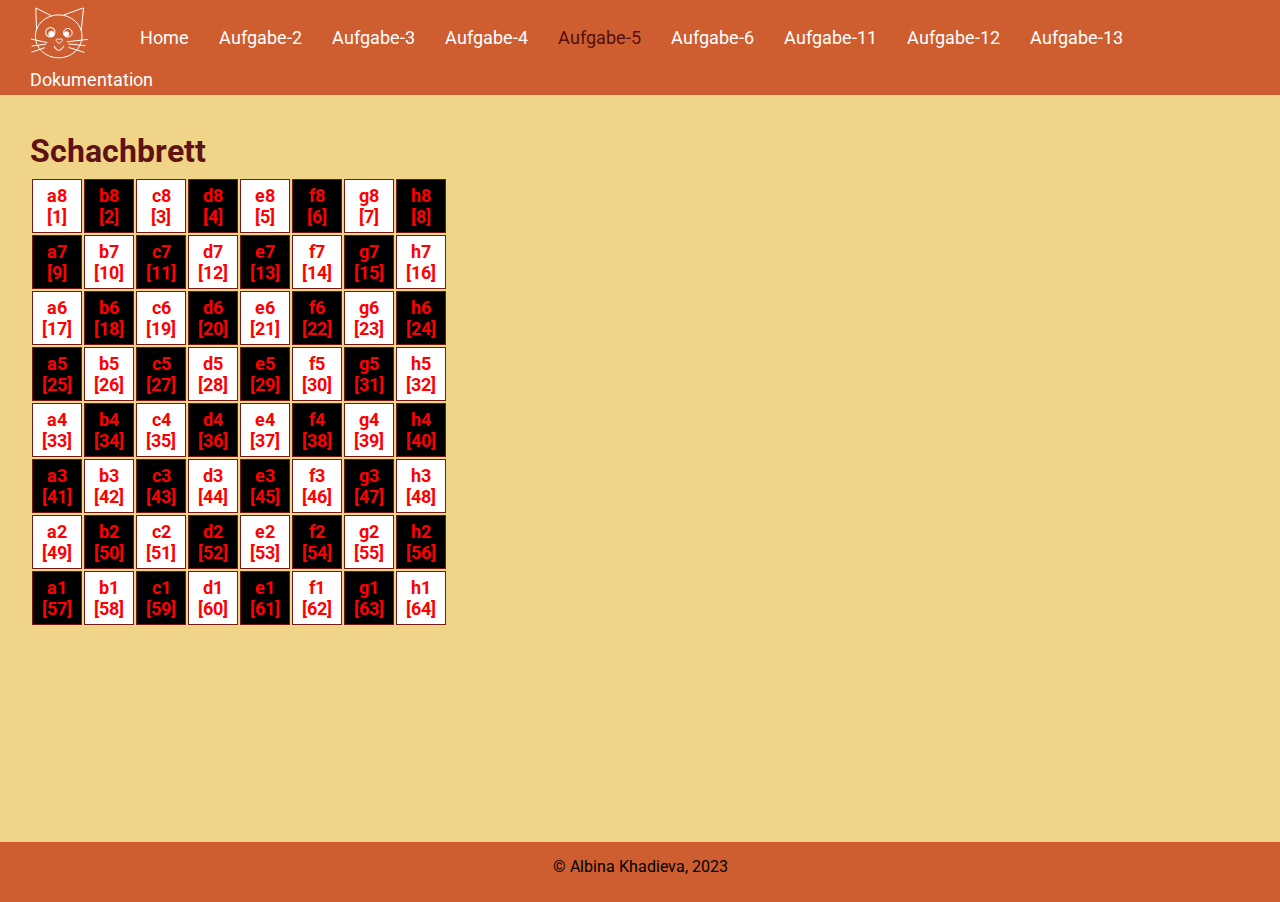
<file: schachbrett.html>
<!DOCTYPE html>
<html>
<head>
    <meta charset="UTF-8">
    <meta name="viewport" content="width=device-width, initial-scale=1.0">
    <meta name="description" content="Klausurprojekt XHCS">
    <meta name="author" content="Albina Khadieva">
    <meta name="copyright" content="Albina Khadieva">
    <meta name="keywords" content="HTML, CSS, Javascript">
    <meta name="robots" content="nofollow">
    <link rel="stylesheet" href="./css/style.css">
    <link rel="stylesheet" href="./css/schachbrett.css">
    <title>Schachbrett</title>
</head>
<body>
    <header>
        <div class="container header">
            <a href="index.html"><svg width="60" height="60" xmlns="http://www.w3.org/2000/svg">
                <g id="Layer_1">
                    <title>Layer 1</title>
                    <ellipse fill="none" cx="28.69863" cy="31.36974" id="svg_1" rx="23.35612" ry="21.50681" stroke="#ffffff"/>
                    <line fill="none" stroke="#ffffff" x1="33.69862" y1="9.99992" x2="53.28763" y2="2.87665" id="svg_3"/>
                    <line fill="none" x1="53.5616" y1="3.01363" x2="51.23284" y2="25.47934" id="svg_4" stroke="#ffffff"/>
                    <line fill="none" x1="21.23289" y1="10.68485" x2="5.89046" y2="3.01363" id="svg_5" stroke="#ffffff"/>
                    <line fill="none" x1="5.75347" y1="2.87665" x2="6.57539" y2="25.20537" id="svg_6" stroke="#ffffff"/>
                    <ellipse transform="rotate(-10.1246 20.3425 27.2602)" fill="none" cx="20.34249" cy="27.26016" id="svg_7" rx="4.68436" stroke="#ffffff"/>
                    <ellipse fill="none" cx="37.87671" cy="27.73961" id="svg_8" rx="4.31506" stroke="#fff"/>
                    <ellipse stroke="#ffffff" fill="#ffffff" cx="21.47947" cy="28.92711" id="svg_9" rx="2.71233" ry="2.76284"/>
                    <ellipse stroke="#fff" fill="#ffffff" cx="36.32618" cy="29.01359" id="svg_10" rx="2.52483" ry="2.32534"/>
                    <path transform="rotate(-116.624 29.3735 41.7807)" fill="none" opacity="NaN" d="m32.53575,37.38347c-11.03453,-0.31408 -4.27588,9.10843 -4.27582,8.79448" id="svg_14" stroke="#fff"/>
                    <line fill="none" stroke="#fff" x1="36.8493" y1="36.84918" x2="57.80816" y2="34.38344" id="svg_15"/>
                    <line fill="none" stroke="#fff" x1="38.35615" y1="38.90398" x2="55.4794" y2="40.68479" id="svg_16"/>
                    <line fill="none" stroke="#fff" x1="38.35615" y1="42.32863" x2="54.5205" y2="47.39711" id="svg_17"/>
                    <line fill="none" stroke="#fff" x1="17.39728" y1="37.6711" x2="0.95896" y2="33.97248" id="svg_18"/>
                    <line fill="none" stroke="#fff" x1="16.16441" y1="39.17795" x2="1.64389" y2="41.09575" id="svg_19"/>
                    <line fill="none" stroke="#fff" x1="14.93154" y1="42.6026" x2="1.36992" y2="47.26012" id="svg_20"/>
                    <path fill="none" d="m29.24247,34.8879c1.32162,-2.65504 6.49975,0 0,3.41362c-6.49975,-3.41362 -1.32162,-6.06866 0,-3.41362z" id="svg_21" stroke="#fff"/>
                    <path fill="none" stroke="#fff" opacity="undefined" d="m17.80824,17.67114" id="svg_22"/>
                </g>
            </svg></a>
            <a href="index.html" >Home</a>
            <a href="links.html">Aufgabe-2</a>
            <a href="gallery.html">Aufgabe-3</a>
            <a href="multitafel.html">Aufgabe-4</a>
            <a href="schachbrett.html" clicked>Aufgabe-5</a>
            <a href="design.html">Aufgabe-6</a>
            <a href="formating.html">Aufgabe-11</a>
            <a href="liste.html">Aufgabe-12</a>
            <a href="table.html">Aufgabe-13</a>
            <a href="dokumentation.html">Dokumentation</a>
        </div>
    </header>
    <main>
        <h1>Schachbrett</h1>
        <table class="schachbrett">

        </table>
    </main>
    <footer>
        <div class="container">
            &copy; Albina Khadieva, 2023
        </div>
    </footer>
    <script src="./js/schachbrett.js"></script>
</body>
</html>
</file>
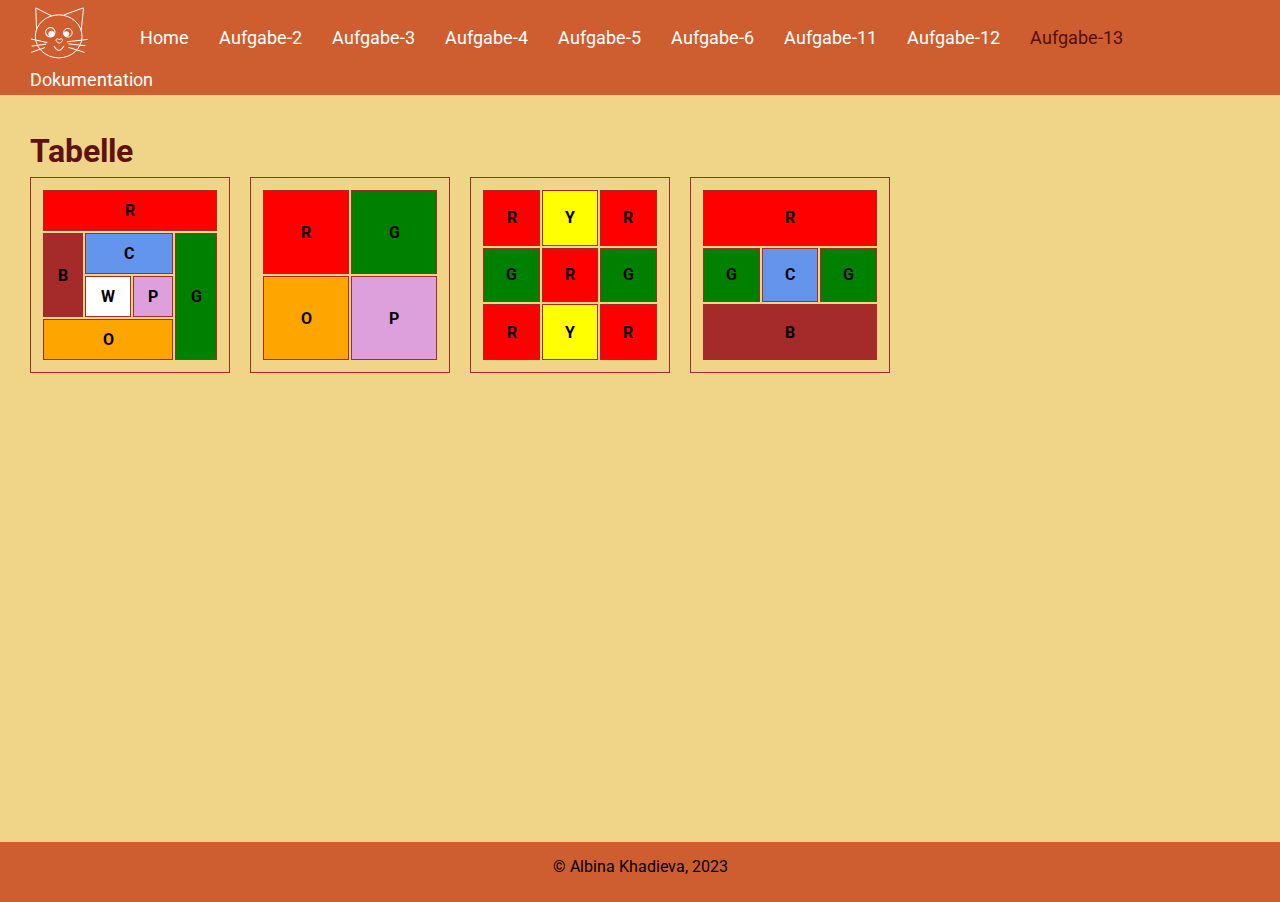
<file: table.html>
<!DOCTYPE html>
<html>
    <head>
        <meta charset="UTF-8">
        <meta name="viewport" content="width=device-width, initial-scale=1.0">
        <meta name="description" content="Klausurprojekt XHCS">
        <meta name="author" content="Albina Khadieva">
        <meta name="copyright" content="Albina Khadieva">
        <meta name="keywords" content="HTML, CSS, Javascript">
        <meta name="robots" content="nofollow">
        <link rel="stylesheet" href="./css/style.css" />
        <link rel="stylesheet" href="./css/table.css" />
        <title>Aufgabe 13</title>
    </head>
    <body>
        <header>
            <div class="container header">
                <a href="index.html"><svg width="60" height="60" xmlns="http://www.w3.org/2000/svg">
                    <g id="Layer_1">
                        <title>Layer 1</title>
                        <ellipse fill="none" cx="28.69863" cy="31.36974" id="svg_1" rx="23.35612" ry="21.50681" stroke="#ffffff"/>
                        <line fill="none" stroke="#ffffff" x1="33.69862" y1="9.99992" x2="53.28763" y2="2.87665" id="svg_3"/>
                        <line fill="none" x1="53.5616" y1="3.01363" x2="51.23284" y2="25.47934" id="svg_4" stroke="#ffffff"/>
                        <line fill="none" x1="21.23289" y1="10.68485" x2="5.89046" y2="3.01363" id="svg_5" stroke="#ffffff"/>
                        <line fill="none" x1="5.75347" y1="2.87665" x2="6.57539" y2="25.20537" id="svg_6" stroke="#ffffff"/>
                        <ellipse transform="rotate(-10.1246 20.3425 27.2602)" fill="none" cx="20.34249" cy="27.26016" id="svg_7" rx="4.68436" stroke="#ffffff"/>
                        <ellipse fill="none" cx="37.87671" cy="27.73961" id="svg_8" rx="4.31506" stroke="#fff"/>
                        <ellipse stroke="#ffffff" fill="#ffffff" cx="21.47947" cy="28.92711" id="svg_9" rx="2.71233" ry="2.76284"/>
                        <ellipse stroke="#fff" fill="#ffffff" cx="36.32618" cy="29.01359" id="svg_10" rx="2.52483" ry="2.32534"/>
                        <path transform="rotate(-116.624 29.3735 41.7807)" fill="none" opacity="NaN" d="m32.53575,37.38347c-11.03453,-0.31408 -4.27588,9.10843 -4.27582,8.79448" id="svg_14" stroke="#fff"/>
                        <line fill="none" stroke="#fff" x1="36.8493" y1="36.84918" x2="57.80816" y2="34.38344" id="svg_15"/>
                        <line fill="none" stroke="#fff" x1="38.35615" y1="38.90398" x2="55.4794" y2="40.68479" id="svg_16"/>
                        <line fill="none" stroke="#fff" x1="38.35615" y1="42.32863" x2="54.5205" y2="47.39711" id="svg_17"/>
                        <line fill="none" stroke="#fff" x1="17.39728" y1="37.6711" x2="0.95896" y2="33.97248" id="svg_18"/>
                        <line fill="none" stroke="#fff" x1="16.16441" y1="39.17795" x2="1.64389" y2="41.09575" id="svg_19"/>
                        <line fill="none" stroke="#fff" x1="14.93154" y1="42.6026" x2="1.36992" y2="47.26012" id="svg_20"/>
                        <path fill="none" d="m29.24247,34.8879c1.32162,-2.65504 6.49975,0 0,3.41362c-6.49975,-3.41362 -1.32162,-6.06866 0,-3.41362z" id="svg_21" stroke="#fff"/>
                        <path fill="none" stroke="#fff" opacity="undefined" d="m17.80824,17.67114" id="svg_22"/>
                    </g>
                </svg></a>
                <a href="index.html" >Home</a>
                <a href="links.html">Aufgabe-2</a>
                <a href="gallery.html">Aufgabe-3</a>
                <a href="multitafel.html">Aufgabe-4</a>
                <a href="schachbrett.html" >Aufgabe-5</a>
                <a href="design.html">Aufgabe-6</a>
                <a href="formating.html">Aufgabe-11</a>
                <a href="liste.html">Aufgabe-12</a>
                <a href="table.html" clicked>Aufgabe-13</a>
                <a href="dokumentation.html">Dokumentation</a>
            </div>
        </header>
        <main>
            <h1>Tabelle</h1>
            <div class="table_container">
            <table>
                <thead>
                    <th colspan="4" class="r">R</th>
                </thead>
                <tbody>
                    <tr>
                        <td rowspan="2" class="b">B</td>
                        <td colspan="2" class="c">C</td>
                        <td rowspan="3" class="g">G</td>
                    </tr>
                    <tr>
                        <td class="w">W</td>
                        <td class="p">P</td>
                    </tr>
                    <tr>
                        <td colspan="3" class="o">O</td>
                    </tr>
                </tbody>
            </table>

            <table>
                <tbody>
                    <tr>
                        <td colspan="2" rowspan="2" class="r">R</td>
                        <td colspan="2" rowspan="2" class="g">G</td>
                    </tr>
                    <tr>
                    
                    </tr>
                    <tr>
                        <td colspan="2" rowspan="2" class="o">O</td>
                        <td colspan="2" rowspan="2" class="p">P</td>
                    </tr>
                    <tr>
                    
                    </tr>
                </tbody>
            </table>

            <table>
                <tbody>
                    <tr>
                        <td class="r">R</td>
                        <td colspan="2" class="y">Y</td>
                        <td class="r">R</td>
                    </tr>
                    <tr>
                        
                        <td rowspan="2" class="g">G</td>
                        <td rowspan="2" colspan="2" class="r">R</td>
                        <td rowspan="2" class="g">G</td>
                    </tr>
                    <tr>
                    
                    </tr>
                    <tr>
                        <td class="r">R</td>
                        <td colspan="2" class="y">Y</td>
                        <td class="r">R</td>
                    </tr>
                </tbody>
            </table>

            <table>
                <tbody>
                    <tr>
                        <td colspan="4" class="r">R</td>
                    </tr>
                    <tr>
                        
                        <td rowspan="2" class="g">G</td>
                        <td rowspan="2" colspan="2" class="c">C</td>
                        <td rowspan="2" class="g">G</td>
                    </tr>
                    <tr>

                    </tr>
                    <tr>
                        <td colspan="4" class="b">B</td>
                    </tr>
                </tbody>
            </table>
        </div>
        </main>
        <footer>
            <div class="container">
                &copy; Albina Khadieva, 2023
            </div>
        </footer>
    </body>
</html>
</file>
<file: css/style.css>
@import url("https://fonts.googleapis.com/css2?family=Roboto:ital,wght@0,400;0,500;0,700;1,300;1,400&display=swap");

* {
    box-sizing: border-box;
    margin: 0;
    padding: 0;
}
body {
    background-color: rgb(240, 212, 135);
    font-family: "Roboto", sans-serif;
}
.container {
    max-width: 1400px;
    margin: 0 auto;
}
header {
    padding: 5px 30px;
    background-color: rgb(206, 93, 48);
    color: white;
}
.header {
    display: flex;
    justify-content: flex-start;
    flex-direction: row;
    align-items: center;
    flex-wrap: wrap;
}
svg {
    margin-right: 20px;
}
header a {
    color: white;
}
a {
    font-size: 18px;
    color: rgb(83, 15, 15);
    margin-right: 30px;
    text-decoration: none;
}
a:first-child {
    margin-right: px;
}
header a:hover,
a[clicked] {
    color: rgb(83, 15, 15);
}
a:active {
    color: blue;
}

main {
    padding: 30px;
}

footer {
    background-color: rgb(206, 93, 48);
    text-align: center;
    padding: 15px;
    height: 60px;
    margin-bottom: 0px;
}
h1 {
    color: rgb(95, 18, 18);
    padding: 7px 0;
}
h3 {
    color: rgb(141, 7, 7);
    padding: 7px 0;
}
</file>
<file: css/home.css>
.main-aside{
    display: flex;
    flex-direction: row-reverse;
    background-color: rgb(240, 212, 135);
    min-height: 83vh;
}
main{
    background-image: url('../bilder/cat_banner.jpg');
    background-repeat: no-repeat;
    background-size: cover;
    background-position: 100%;
    font-family: 'Roboto', sans-serif;
    width: 85%;
}

aside{
    width: 15%;
    background-color:rgb(247, 222, 186);
    padding-left: 10px;
}
.banner_txt{
    max-width: 350px;
    color:rgb(90, 14, 14);
    margin:50px;
    line-height: 3em;
}
.contacts{
    display: flex;
    flex-direction: column;
    align-items: center;
    text-align: center;
    margin-top: 30px;
}
.contacts img{
    width: 50px;
    height: 50px;
    display: block;
}
.contacts img:hover{
    width: 55px;
    height: 55px;
}
#contacts, #addresse{
    margin-top: 50px;
    color:rgb(90, 14, 14);
    cursor:pointer;
}
address{
    max-width: 90%;
    font-weight: bold;
}
#contacts{
    max-width: 90%;
}
</file>
<file: css/design.css>
main{
    min-height: 83vh;
}
button{
    color: rgb(95, 18, 18);
    font-size: 18px;
    padding: 10px 30px;
    background-color: rgb(238, 177, 127);
    margin: 20px;
    cursor:pointer;
}
button:hover{
    background-color: rgb(245, 142, 58);
    opacity: 0.95;
    box-shadow: 0 2px 8px #444;
}
.design1__header{
    background-color:rgb(95, 95, 165);
}
.design1__body{
    background-color:rgb(183, 153, 211);
}
.design1__button{
    background-color:rgb(222, 222, 247);
}
.design1__button:hover{
    background-color:rgb(214, 62, 181);
}
.design2__header{
    background-color:rgb(77, 131, 15);
}

.design2__body{
    background-color:rgb(188, 238, 130);
}

.design2__button{
    background-color:rgb(208, 245, 73);
}
.design2__button:hover{
    background-color:rgb(70, 226, 8);
}
.design1__footer{
    background-color:rgb(95, 95, 165);
    color: white;
}
.design2__footer{
    background-color:rgb(77, 131, 15);
}
</file>
<file: css/doc.css>
main{
    min-height: 80vh;
    color: rgb(95, 18, 18)
}
p{
    padding: 10px 0;
}
dt{
    font-weight: 600;
}

dd{
    padding: 10px 20px 10px 20px;
}
dl dt:first-child{
    margin-top: 20px;
}
</file>
<file: css/formating.css>
main{
    min-height: 83vh;
}
.container{
    max-width: 800px;
}

#formating__absatz{
    
    font-size: 18px;
}

#formating__quote{
    font-size: 16px;
}
</file>
<file: css/gallery.css>
main{
    min-height: 83vh;
}
figure{
    margin: 10px;
    padding: 0;
}
.gallery{
    display: grid;
    max-width: 1000px;
    grid-template-columns: repeat(4, 1fr);
}

img{
    height: 120px;
    width: 200px;
}
figcaption{
    text-align: center;
}

label{
    display: block;
    font-size: 20px;
    margin: 10px 0;
}
#anzahl{
    min-width: 300px;
    padding: 10px;
    font-size: 14px;
    background-color: rgb(240, 212, 135);
    margin-bottom: 20px;
}

#submit{
    font-size: 16px;
    padding: 10px 20px;
    background-color: rgb(206, 93, 48);
    color:white;
}
#submit:hover{
    cursor: pointer;
    opacity: 0.95;
    box-shadow: 0 2px 8px #444;
}
#message{
    color: red;
    font-weight: bold;
}
</file>
<file: css/links.css>
main{
    min-height: 83vh;
}
nav{
    padding: 0 10px 10px 0;
}
nav a:hover {
    color:rgb(158, 118, 118);

}
.absatz{
    max-width: 1100px;
}
.absatz a {
    display: block;
    padding: 10px 0;
}
.absatz a:hover{
    color:rgb(37, 17, 17);
    font-weight: bold;
}
</file>
<file: css/liste.css>
main{
    min-height: 83vh;
}
summary{
    font-size: 22px;
    font-weight: 600;
    color: rgb(95, 18, 18);
    margin: 10px 0;
}
dt{
    font-weight: 600;
}
li, dd{
    padding: 10px 20px;
}
</file>
<file: css/multitafel.css>
main{
    min-height: 83vh;
}
td{
    padding: 12px;
    text-align: center;
    color: rgb(116, 24, 24);
    font-size: 18px;
    border: 1px solid rgb(116, 24, 24);
}
</file>
<file: css/schachbrett.css>
main{
    min-height: 83vh;
}
td{
    width: 50px;
    height: 50px;
    border: 1px solid rgb(116, 24, 24);
    color:red;
    text-align: center;
    font-weight: bold;
    font-size: 18px;
    padding: 5px;
}

.white{
    background-color: white;
}
.black{
    background-color: black;
}
</file>
<file: css/table.css>
main{
    min-height: 83vh;
}
.table_container{
    display:flex;

}
table, th, td{
    border:1px solid brown;
    text-align: center;
    padding: 10px;
    font-weight: bold;

}
table{
    min-width: 200px;
    min-height: auto;
    margin-right: 20px;
}
.r{
    background-color: red;
}
.b{
    background-color: brown;
}
.c{
    background-color: cornflowerblue;
}
.g{
    background-color:green;
}
.o{
    background-color:orange;
}
.w{
    background-color:white;
}
.p{
    background-color:plum;
}
.y{
    background-color:yellow;
}
</file>
